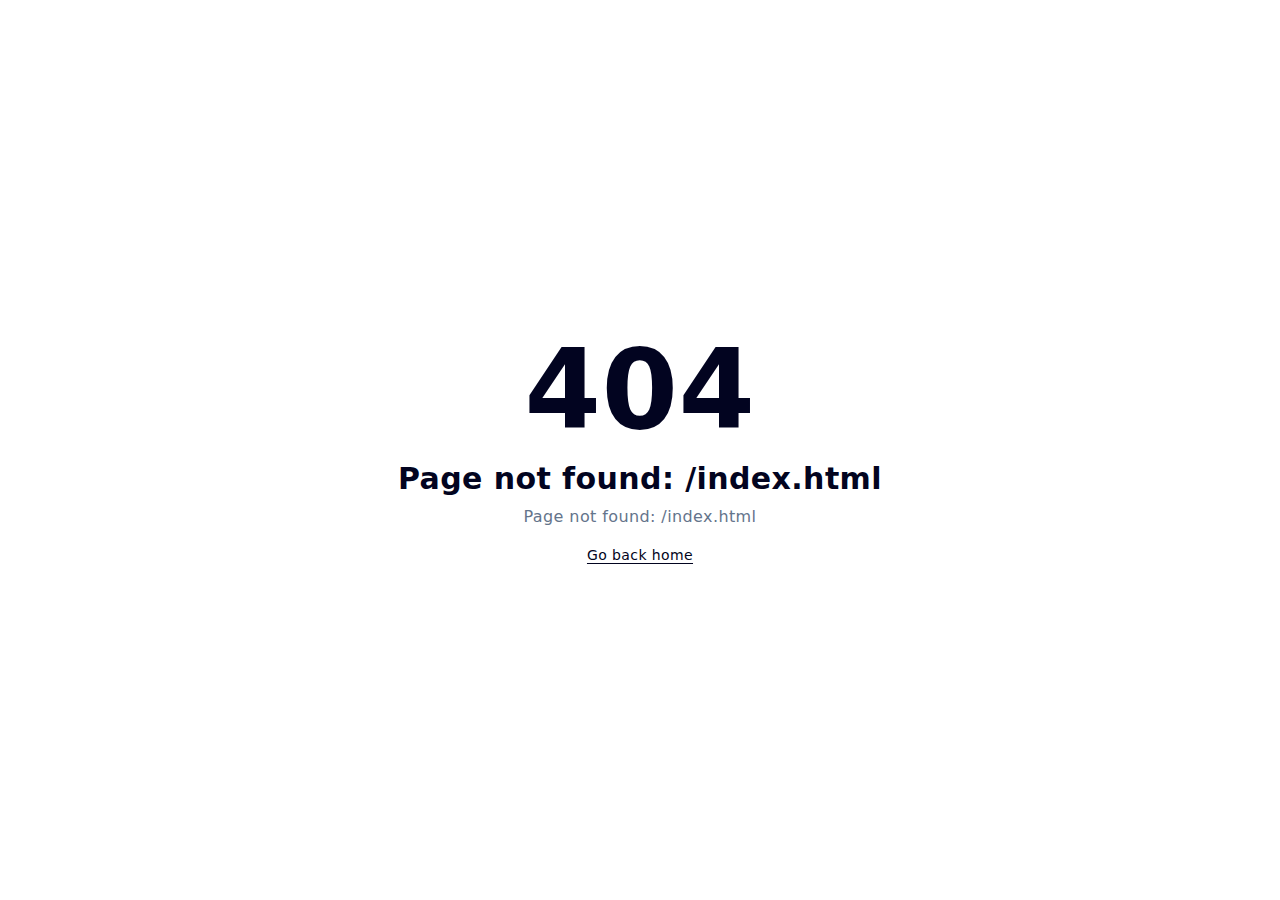
<file: index.html>
<!DOCTYPE html><html><head><meta charset="utf-8"><meta name="viewport" content="width=device-width, initial-scale=1"><script type="importmap">{"imports":{"#entry":"/_nuxt/z3i4Uo0P.js"}}</script><link rel="stylesheet" href="/_nuxt/entry.-xedivZq.css" crossorigin><link rel="modulepreload" as="script" crossorigin href="/_nuxt/z3i4Uo0P.js"><link rel="prefetch" as="style" crossorigin href="/_nuxt/error-404.uf7-JO-j.css"><link rel="prefetch" as="script" crossorigin href="/_nuxt/DbhCeTEi.js"><link rel="prefetch" as="script" crossorigin href="/_nuxt/wW9SpQOa.js"><link rel="prefetch" as="style" crossorigin href="/_nuxt/error-500.CHLIJhcO.css"><link rel="prefetch" as="script" crossorigin href="/_nuxt/BNkdrLPa.js"><meta name="description" content="Психологические консультации онлайн и офлайн в Минске. Анонимно, профессионально."><link rel="icon" type="image/png" href="/favicon.ico"><script type="module" src="/_nuxt/z3i4Uo0P.js" crossorigin></script></head><body><div id="__nuxt"></div><div id="teleports"></div><script type="application/json" data-nuxt-data="nuxt-app" data-ssr="false" id="__NUXT_DATA__">[{"prerenderedAt":1,"serverRendered":2},1761410007511,false]</script><script>window.__NUXT__={};window.__NUXT__.config={public:{},app:{baseURL:"/",buildId:"dc07ee52-9f76-4446-bac6-0e5c7600b29f",buildAssetsDir:"/_nuxt/",cdnURL:""}}</script></body></html>
</file>
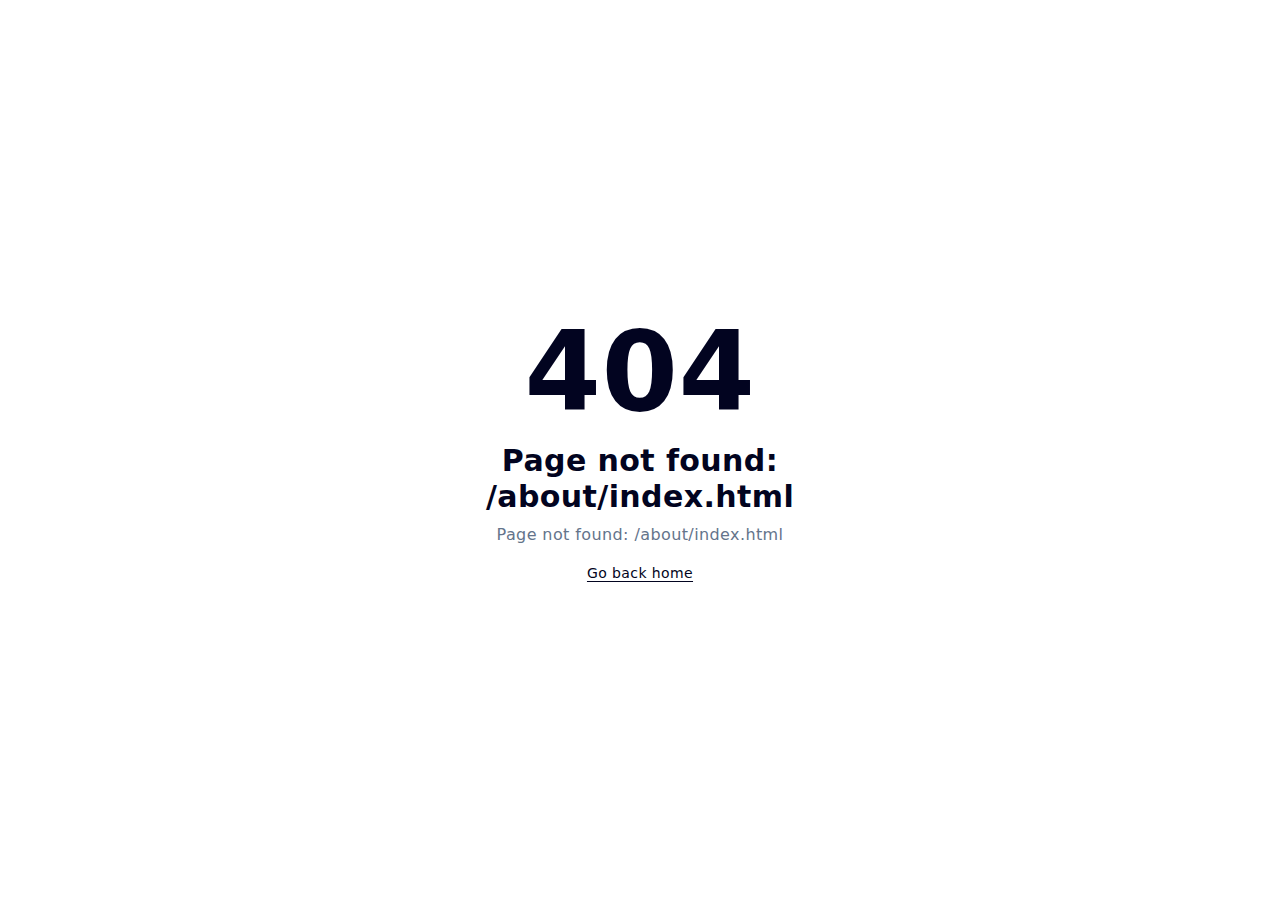
<file: about/index.html>
<!DOCTYPE html><html><head><meta charset="utf-8"><meta name="viewport" content="width=device-width, initial-scale=1"><script type="importmap">{"imports":{"#entry":"/_nuxt/z3i4Uo0P.js"}}</script><link rel="stylesheet" href="/_nuxt/entry.-xedivZq.css" crossorigin><link rel="modulepreload" as="script" crossorigin href="/_nuxt/z3i4Uo0P.js"><link rel="prefetch" as="style" crossorigin href="/_nuxt/error-404.uf7-JO-j.css"><link rel="prefetch" as="script" crossorigin href="/_nuxt/DbhCeTEi.js"><link rel="prefetch" as="script" crossorigin href="/_nuxt/wW9SpQOa.js"><link rel="prefetch" as="style" crossorigin href="/_nuxt/error-500.CHLIJhcO.css"><link rel="prefetch" as="script" crossorigin href="/_nuxt/BNkdrLPa.js"><meta name="description" content="Психологические консультации онлайн и офлайн в Минске. Анонимно, профессионально."><link rel="icon" type="image/png" href="/favicon.ico"><script type="module" src="/_nuxt/z3i4Uo0P.js" crossorigin></script></head><body><div id="__nuxt"></div><div id="teleports"></div><script type="application/json" data-nuxt-data="nuxt-app" data-ssr="false" id="__NUXT_DATA__">[{"prerenderedAt":1,"serverRendered":2},1761410007500,false]</script><script>window.__NUXT__={};window.__NUXT__.config={public:{},app:{baseURL:"/",buildId:"dc07ee52-9f76-4446-bac6-0e5c7600b29f",buildAssetsDir:"/_nuxt/",cdnURL:""}}</script></body></html>
</file>
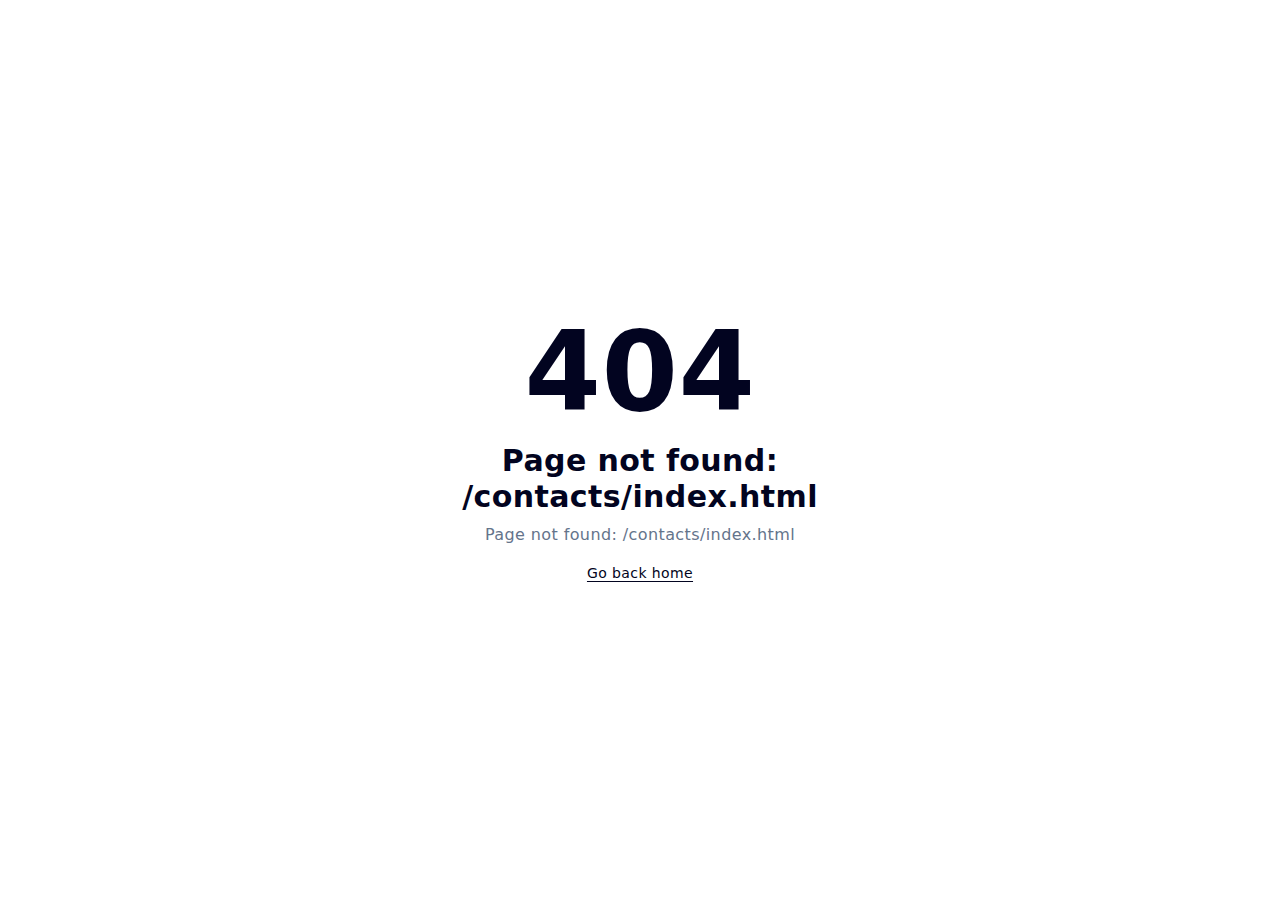
<file: contacts/index.html>
<!DOCTYPE html><html><head><meta charset="utf-8"><meta name="viewport" content="width=device-width, initial-scale=1"><script type="importmap">{"imports":{"#entry":"/_nuxt/z3i4Uo0P.js"}}</script><link rel="stylesheet" href="/_nuxt/entry.-xedivZq.css" crossorigin><link rel="modulepreload" as="script" crossorigin href="/_nuxt/z3i4Uo0P.js"><link rel="prefetch" as="style" crossorigin href="/_nuxt/error-404.uf7-JO-j.css"><link rel="prefetch" as="script" crossorigin href="/_nuxt/DbhCeTEi.js"><link rel="prefetch" as="script" crossorigin href="/_nuxt/wW9SpQOa.js"><link rel="prefetch" as="style" crossorigin href="/_nuxt/error-500.CHLIJhcO.css"><link rel="prefetch" as="script" crossorigin href="/_nuxt/BNkdrLPa.js"><meta name="description" content="Психологические консультации онлайн и офлайн в Минске. Анонимно, профессионально."><link rel="icon" type="image/png" href="/favicon.ico"><script type="module" src="/_nuxt/z3i4Uo0P.js" crossorigin></script></head><body><div id="__nuxt"></div><div id="teleports"></div><script type="application/json" data-nuxt-data="nuxt-app" data-ssr="false" id="__NUXT_DATA__">[{"prerenderedAt":1,"serverRendered":2},1761410007508,false]</script><script>window.__NUXT__={};window.__NUXT__.config={public:{},app:{baseURL:"/",buildId:"dc07ee52-9f76-4446-bac6-0e5c7600b29f",buildAssetsDir:"/_nuxt/",cdnURL:""}}</script></body></html>
</file>
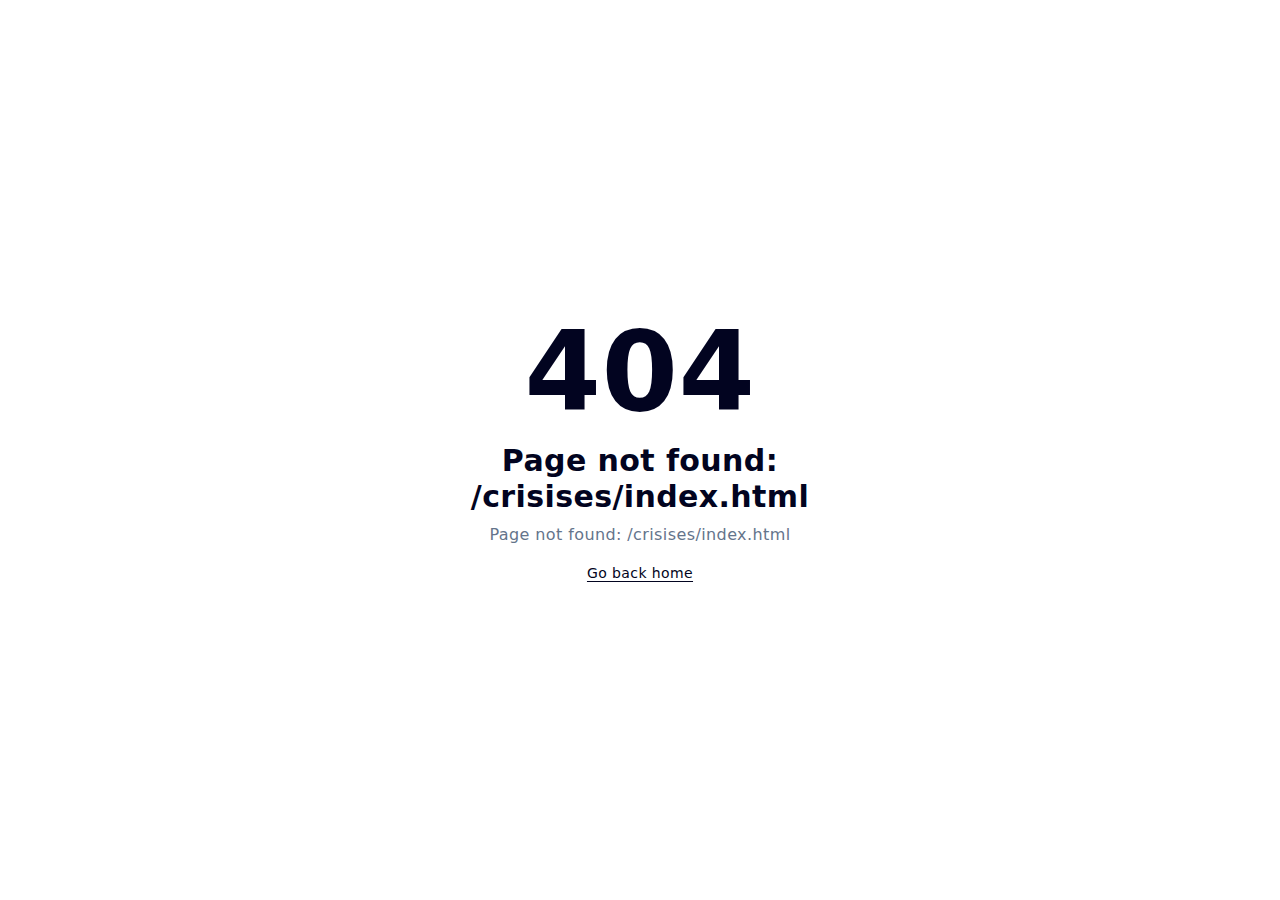
<file: crisises/index.html>
<!DOCTYPE html><html><head><meta charset="utf-8"><meta name="viewport" content="width=device-width, initial-scale=1"><script type="importmap">{"imports":{"#entry":"/_nuxt/z3i4Uo0P.js"}}</script><link rel="stylesheet" href="/_nuxt/entry.-xedivZq.css" crossorigin><link rel="modulepreload" as="script" crossorigin href="/_nuxt/z3i4Uo0P.js"><link rel="prefetch" as="style" crossorigin href="/_nuxt/error-404.uf7-JO-j.css"><link rel="prefetch" as="script" crossorigin href="/_nuxt/DbhCeTEi.js"><link rel="prefetch" as="script" crossorigin href="/_nuxt/wW9SpQOa.js"><link rel="prefetch" as="style" crossorigin href="/_nuxt/error-500.CHLIJhcO.css"><link rel="prefetch" as="script" crossorigin href="/_nuxt/BNkdrLPa.js"><meta name="description" content="Психологические консультации онлайн и офлайн в Минске. Анонимно, профессионально."><link rel="icon" type="image/png" href="/favicon.ico"><script type="module" src="/_nuxt/z3i4Uo0P.js" crossorigin></script></head><body><div id="__nuxt"></div><div id="teleports"></div><script type="application/json" data-nuxt-data="nuxt-app" data-ssr="false" id="__NUXT_DATA__">[{"prerenderedAt":1,"serverRendered":2},1761410007509,false]</script><script>window.__NUXT__={};window.__NUXT__.config={public:{},app:{baseURL:"/",buildId:"dc07ee52-9f76-4446-bac6-0e5c7600b29f",buildAssetsDir:"/_nuxt/",cdnURL:""}}</script></body></html>
</file>
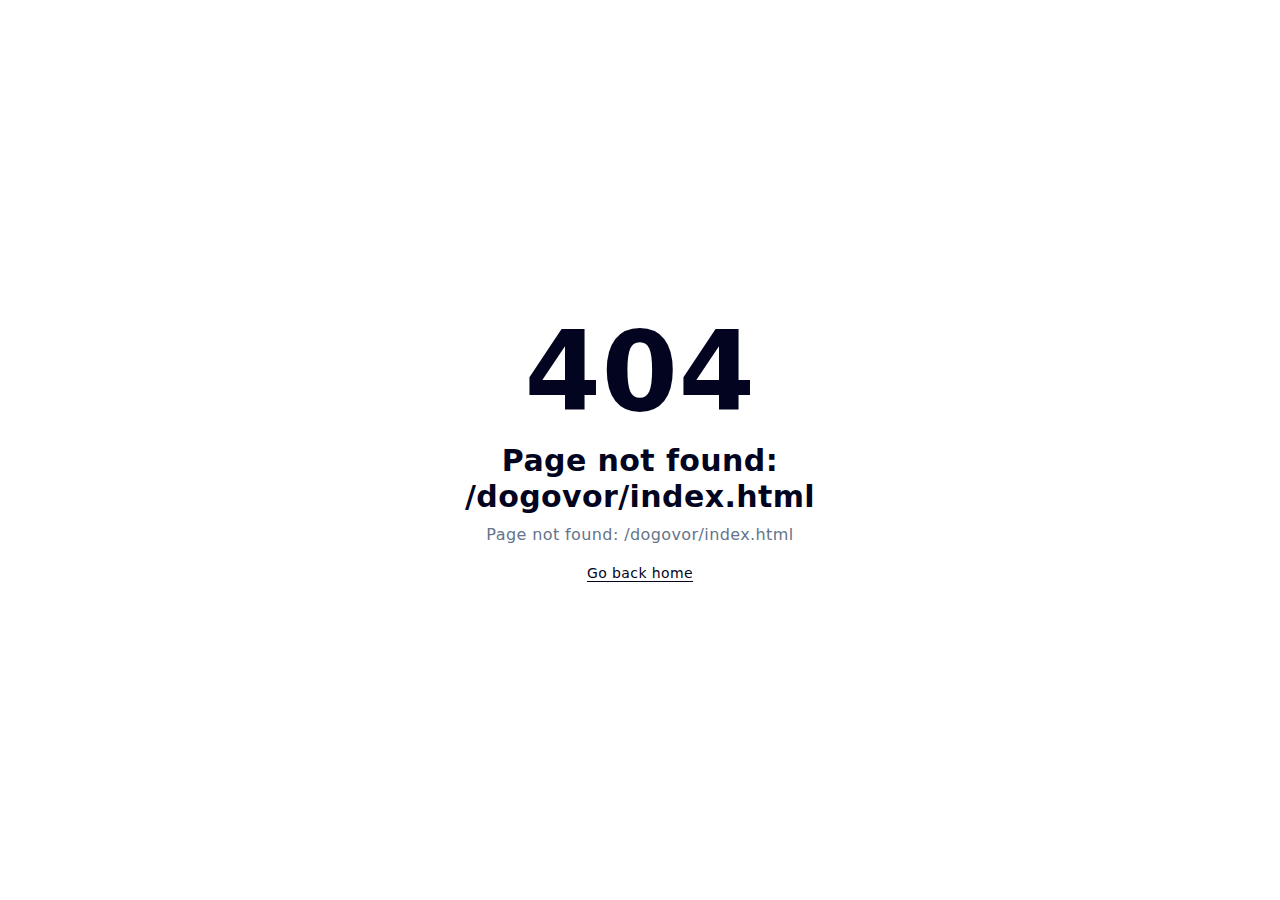
<file: dogovor/index.html>
<!DOCTYPE html><html><head><meta charset="utf-8"><meta name="viewport" content="width=device-width, initial-scale=1"><script type="importmap">{"imports":{"#entry":"/_nuxt/z3i4Uo0P.js"}}</script><link rel="stylesheet" href="/_nuxt/entry.-xedivZq.css" crossorigin><link rel="modulepreload" as="script" crossorigin href="/_nuxt/z3i4Uo0P.js"><link rel="prefetch" as="style" crossorigin href="/_nuxt/error-404.uf7-JO-j.css"><link rel="prefetch" as="script" crossorigin href="/_nuxt/DbhCeTEi.js"><link rel="prefetch" as="script" crossorigin href="/_nuxt/wW9SpQOa.js"><link rel="prefetch" as="style" crossorigin href="/_nuxt/error-500.CHLIJhcO.css"><link rel="prefetch" as="script" crossorigin href="/_nuxt/BNkdrLPa.js"><meta name="description" content="Психологические консультации онлайн и офлайн в Минске. Анонимно, профессионально."><link rel="icon" type="image/png" href="/favicon.ico"><script type="module" src="/_nuxt/z3i4Uo0P.js" crossorigin></script></head><body><div id="__nuxt"></div><div id="teleports"></div><script type="application/json" data-nuxt-data="nuxt-app" data-ssr="false" id="__NUXT_DATA__">[{"prerenderedAt":1,"serverRendered":2},1761410007506,false]</script><script>window.__NUXT__={};window.__NUXT__.config={public:{},app:{baseURL:"/",buildId:"dc07ee52-9f76-4446-bac6-0e5c7600b29f",buildAssetsDir:"/_nuxt/",cdnURL:""}}</script></body></html>
</file>
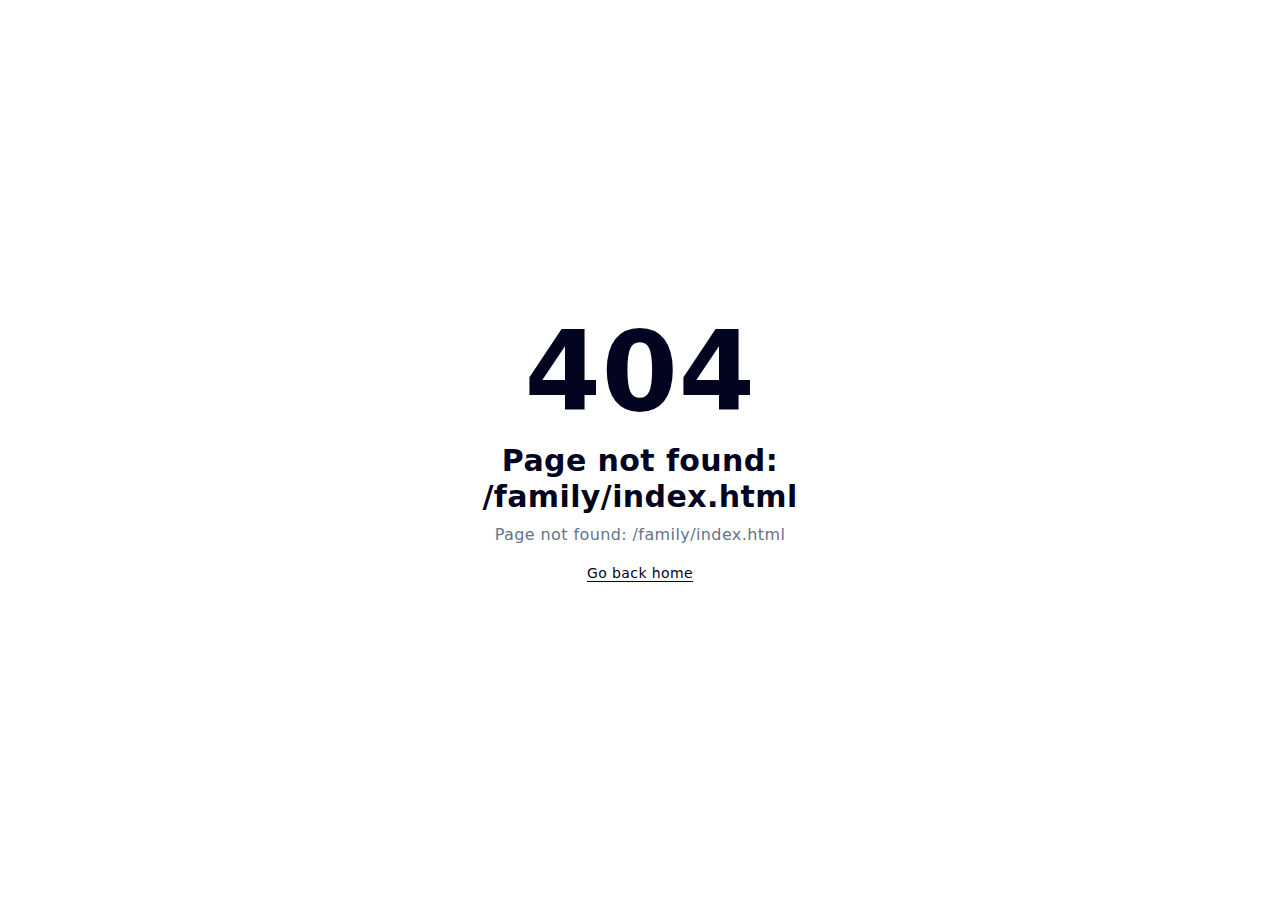
<file: family/index.html>
<!DOCTYPE html><html><head><meta charset="utf-8"><meta name="viewport" content="width=device-width, initial-scale=1"><script type="importmap">{"imports":{"#entry":"/_nuxt/z3i4Uo0P.js"}}</script><link rel="stylesheet" href="/_nuxt/entry.-xedivZq.css" crossorigin><link rel="modulepreload" as="script" crossorigin href="/_nuxt/z3i4Uo0P.js"><link rel="prefetch" as="style" crossorigin href="/_nuxt/error-404.uf7-JO-j.css"><link rel="prefetch" as="script" crossorigin href="/_nuxt/DbhCeTEi.js"><link rel="prefetch" as="script" crossorigin href="/_nuxt/wW9SpQOa.js"><link rel="prefetch" as="style" crossorigin href="/_nuxt/error-500.CHLIJhcO.css"><link rel="prefetch" as="script" crossorigin href="/_nuxt/BNkdrLPa.js"><meta name="description" content="Психологические консультации онлайн и офлайн в Минске. Анонимно, профессионально."><link rel="icon" type="image/png" href="/favicon.ico"><script type="module" src="/_nuxt/z3i4Uo0P.js" crossorigin></script></head><body><div id="__nuxt"></div><div id="teleports"></div><script type="application/json" data-nuxt-data="nuxt-app" data-ssr="false" id="__NUXT_DATA__">[{"prerenderedAt":1,"serverRendered":2},1761410007503,false]</script><script>window.__NUXT__={};window.__NUXT__.config={public:{},app:{baseURL:"/",buildId:"dc07ee52-9f76-4446-bac6-0e5c7600b29f",buildAssetsDir:"/_nuxt/",cdnURL:""}}</script></body></html>
</file>
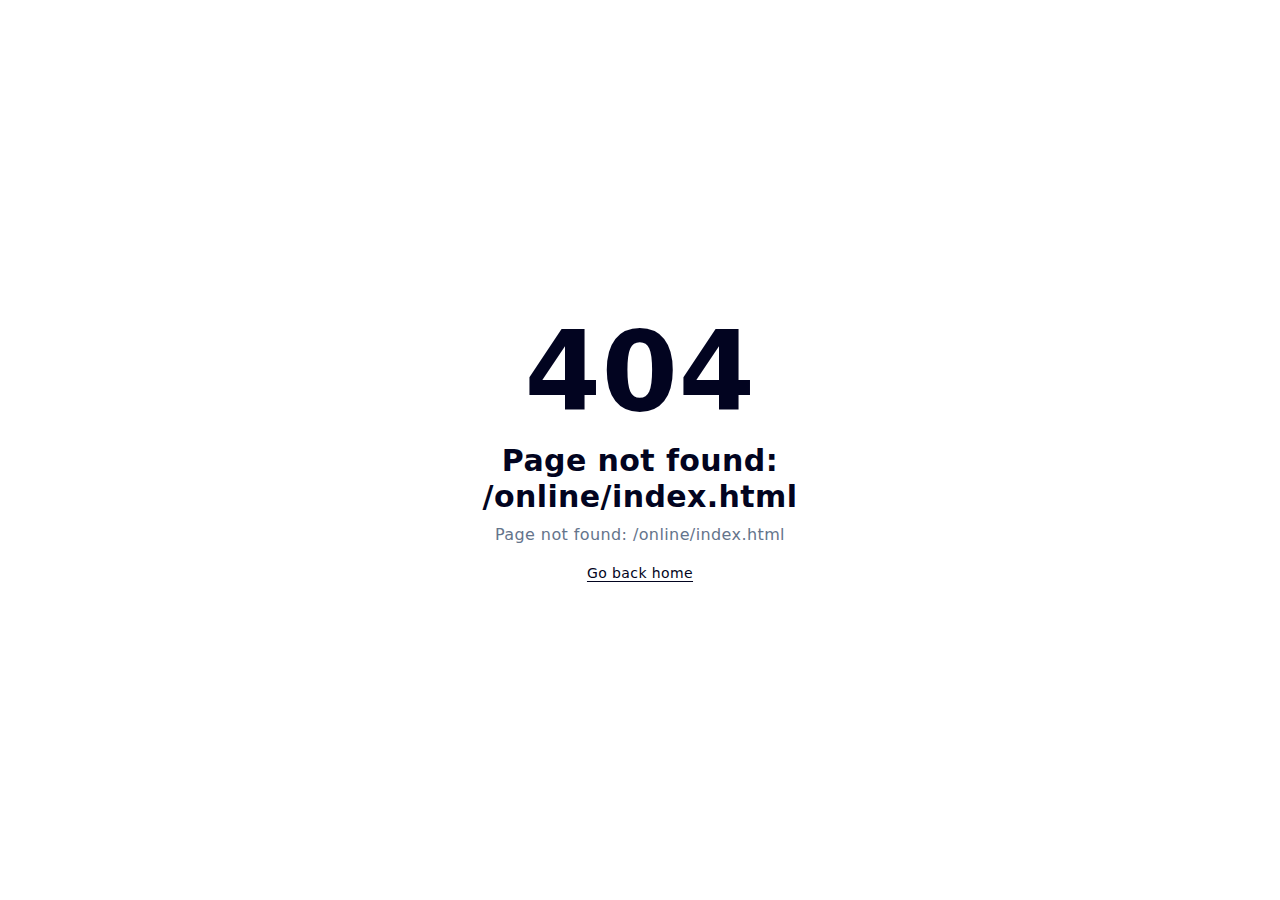
<file: online/index.html>
<!DOCTYPE html><html><head><meta charset="utf-8"><meta name="viewport" content="width=device-width, initial-scale=1"><script type="importmap">{"imports":{"#entry":"/_nuxt/z3i4Uo0P.js"}}</script><link rel="stylesheet" href="/_nuxt/entry.-xedivZq.css" crossorigin><link rel="modulepreload" as="script" crossorigin href="/_nuxt/z3i4Uo0P.js"><link rel="prefetch" as="style" crossorigin href="/_nuxt/error-404.uf7-JO-j.css"><link rel="prefetch" as="script" crossorigin href="/_nuxt/DbhCeTEi.js"><link rel="prefetch" as="script" crossorigin href="/_nuxt/wW9SpQOa.js"><link rel="prefetch" as="style" crossorigin href="/_nuxt/error-500.CHLIJhcO.css"><link rel="prefetch" as="script" crossorigin href="/_nuxt/BNkdrLPa.js"><meta name="description" content="Психологические консультации онлайн и офлайн в Минске. Анонимно, профессионально."><link rel="icon" type="image/png" href="/favicon.ico"><script type="module" src="/_nuxt/z3i4Uo0P.js" crossorigin></script></head><body><div id="__nuxt"></div><div id="teleports"></div><script type="application/json" data-nuxt-data="nuxt-app" data-ssr="false" id="__NUXT_DATA__">[{"prerenderedAt":1,"serverRendered":2},1761410007505,false]</script><script>window.__NUXT__={};window.__NUXT__.config={public:{},app:{baseURL:"/",buildId:"dc07ee52-9f76-4446-bac6-0e5c7600b29f",buildAssetsDir:"/_nuxt/",cdnURL:""}}</script></body></html>
</file>
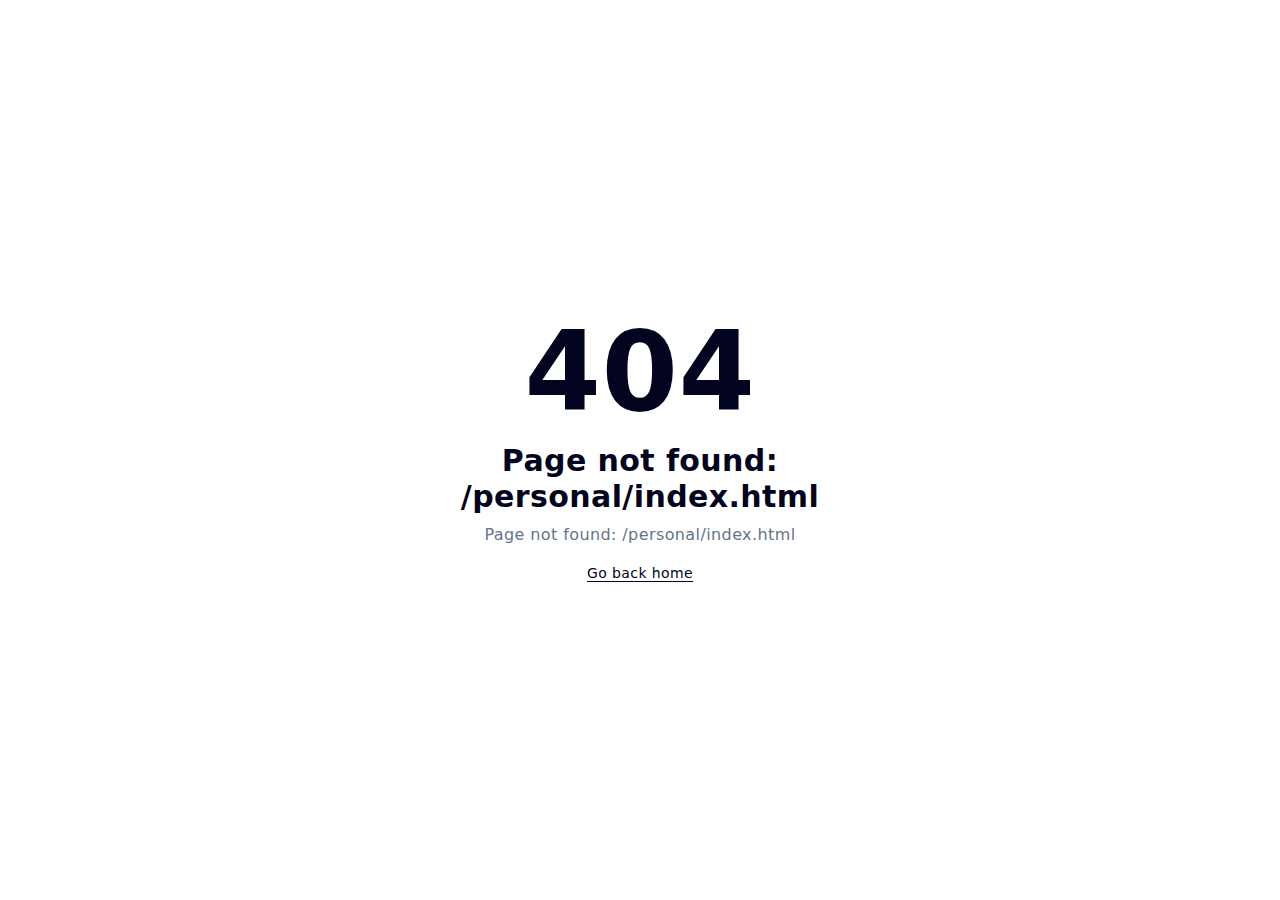
<file: personal/index.html>
<!DOCTYPE html><html><head><meta charset="utf-8"><meta name="viewport" content="width=device-width, initial-scale=1"><script type="importmap">{"imports":{"#entry":"/_nuxt/Dzm6pmmy.js"}}</script><link rel="stylesheet" href="/_nuxt/entry.DakJ63Fd.css" crossorigin><link rel="modulepreload" as="script" crossorigin href="/_nuxt/Dzm6pmmy.js"><link rel="prefetch" as="style" crossorigin href="/_nuxt/error-404.uf7-JO-j.css"><link rel="prefetch" as="script" crossorigin href="/_nuxt/CNGkVqdV.js"><link rel="prefetch" as="script" crossorigin href="/_nuxt/DMTfEysz.js"><link rel="prefetch" as="style" crossorigin href="/_nuxt/error-500.CHLIJhcO.css"><link rel="prefetch" as="script" crossorigin href="/_nuxt/DBWGg0I6.js"><meta name="description" content="Психологические консультации онлайн и офлайн в Минске. Анонимно, профессионально."><link rel="icon" type="image/png" href="/favicon.ico"><script type="module" src="/_nuxt/Dzm6pmmy.js" crossorigin></script></head><body><div id="__nuxt"></div><div id="teleports"></div><script type="application/json" data-nuxt-data="nuxt-app" data-ssr="false" id="__NUXT_DATA__">[{"prerenderedAt":1,"serverRendered":2},1761336350795,false]</script><script>window.__NUXT__={};window.__NUXT__.config={public:{},app:{baseURL:"/",buildId:"8f1dcba0-a51e-40af-9fcd-c372cceba60c",buildAssetsDir:"/_nuxt/",cdnURL:""}}</script></body></html>
</file>
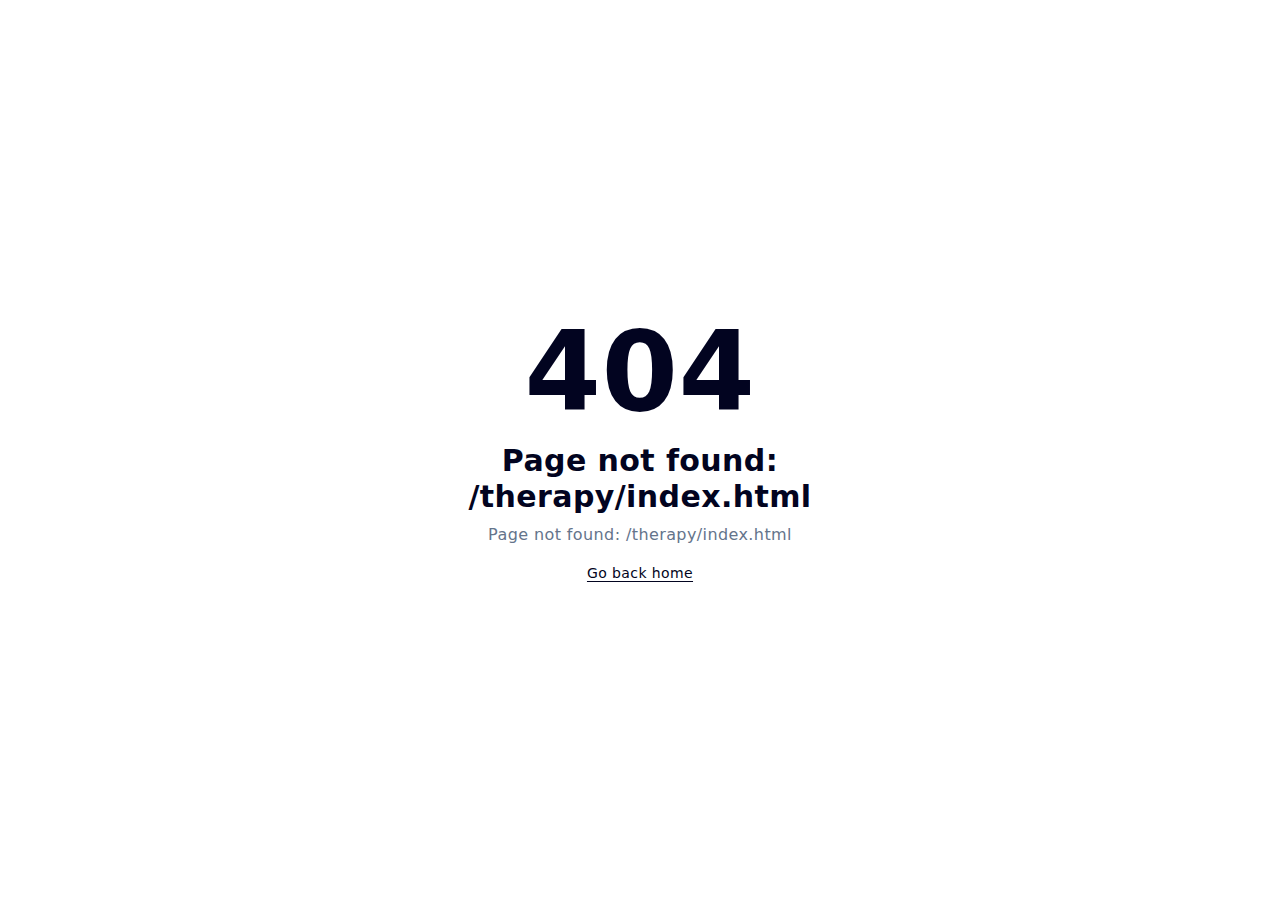
<file: therapy/index.html>
<!DOCTYPE html><html><head><meta charset="utf-8"><meta name="viewport" content="width=device-width, initial-scale=1"><script type="importmap">{"imports":{"#entry":"/_nuxt/z3i4Uo0P.js"}}</script><link rel="stylesheet" href="/_nuxt/entry.-xedivZq.css" crossorigin><link rel="modulepreload" as="script" crossorigin href="/_nuxt/z3i4Uo0P.js"><link rel="prefetch" as="style" crossorigin href="/_nuxt/error-404.uf7-JO-j.css"><link rel="prefetch" as="script" crossorigin href="/_nuxt/DbhCeTEi.js"><link rel="prefetch" as="script" crossorigin href="/_nuxt/wW9SpQOa.js"><link rel="prefetch" as="style" crossorigin href="/_nuxt/error-500.CHLIJhcO.css"><link rel="prefetch" as="script" crossorigin href="/_nuxt/BNkdrLPa.js"><meta name="description" content="Психологические консультации онлайн и офлайн в Минске. Анонимно, профессионально."><link rel="icon" type="image/png" href="/favicon.ico"><script type="module" src="/_nuxt/z3i4Uo0P.js" crossorigin></script></head><body><div id="__nuxt"></div><div id="teleports"></div><script type="application/json" data-nuxt-data="nuxt-app" data-ssr="false" id="__NUXT_DATA__">[{"prerenderedAt":1,"serverRendered":2},1761410007507,false]</script><script>window.__NUXT__={};window.__NUXT__.config={public:{},app:{baseURL:"/",buildId:"dc07ee52-9f76-4446-bac6-0e5c7600b29f",buildAssetsDir:"/_nuxt/",cdnURL:""}}</script></body></html>
</file>
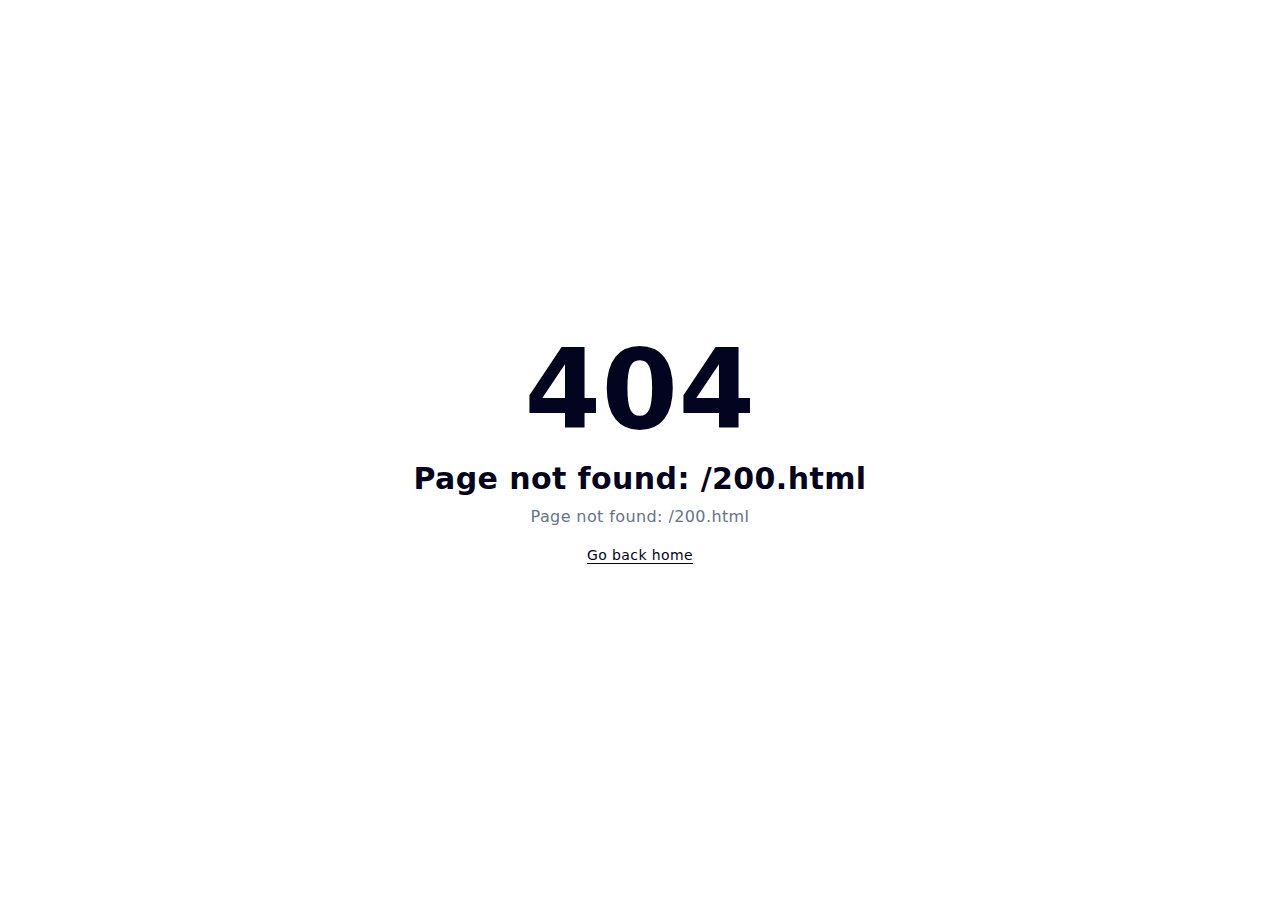
<file: 200.html>
<!DOCTYPE html><html><head><meta charset="utf-8"><meta name="viewport" content="width=device-width, initial-scale=1"><script type="importmap">{"imports":{"#entry":"/_nuxt/z3i4Uo0P.js"}}</script><link rel="stylesheet" href="/_nuxt/entry.-xedivZq.css" crossorigin><link rel="modulepreload" as="script" crossorigin href="/_nuxt/z3i4Uo0P.js"><link rel="prefetch" as="style" crossorigin href="/_nuxt/error-404.uf7-JO-j.css"><link rel="prefetch" as="script" crossorigin href="/_nuxt/DbhCeTEi.js"><link rel="prefetch" as="script" crossorigin href="/_nuxt/wW9SpQOa.js"><link rel="prefetch" as="style" crossorigin href="/_nuxt/error-500.CHLIJhcO.css"><link rel="prefetch" as="script" crossorigin href="/_nuxt/BNkdrLPa.js"><meta name="description" content="Психологические консультации онлайн и офлайн в Минске. Анонимно, профессионально."><link rel="icon" type="image/png" href="/favicon.ico"><script type="module" src="/_nuxt/z3i4Uo0P.js" crossorigin></script></head><body><div id="__nuxt"></div><div id="teleports"></div><script type="application/json" data-nuxt-data="nuxt-app" data-ssr="false" id="__NUXT_DATA__">[{"prerenderedAt":1,"serverRendered":2},1761410007510,false]</script><script>window.__NUXT__={};window.__NUXT__.config={public:{},app:{baseURL:"/",buildId:"dc07ee52-9f76-4446-bac6-0e5c7600b29f",buildAssetsDir:"/_nuxt/",cdnURL:""}}</script></body></html>
</file>
<file: _nuxt/error-404.uf7-JO-j.css>
.grid[data-v-dec70bd4]{display:grid}.mb-2[data-v-dec70bd4]{margin-bottom:.5rem}.mb-4[data-v-dec70bd4]{margin-bottom:1rem}.max-w-520px[data-v-dec70bd4]{max-width:520px}.min-h-screen[data-v-dec70bd4]{min-height:100vh}.w-full[data-v-dec70bd4]{width:100%}.flex[data-v-dec70bd4]{display:flex}.place-content-center[data-v-dec70bd4]{place-content:center}.items-center[data-v-dec70bd4]{align-items:center}.justify-center[data-v-dec70bd4]{justify-content:center}.overflow-hidden[data-v-dec70bd4]{overflow:hidden}.bg-white[data-v-dec70bd4]{--un-bg-opacity:1;background-color:rgb(255 255 255/var(--un-bg-opacity))}.px-2[data-v-dec70bd4]{padding-left:.5rem;padding-right:.5rem}.text-center[data-v-dec70bd4]{text-align:center}.text-\[80px\][data-v-dec70bd4]{font-size:80px}.text-2xl[data-v-dec70bd4]{font-size:1.5rem;line-height:2rem}.text-sm[data-v-dec70bd4]{font-size:.875rem;line-height:1.25rem}.text-\[\#020420\][data-v-dec70bd4]{--un-text-opacity:1;color:rgb(2 4 32/var(--un-text-opacity))}.text-\[\#64748B\][data-v-dec70bd4]{--un-text-opacity:1;color:rgb(100 116 139/var(--un-text-opacity))}.hover\:text-\[\#00DC82\][data-v-dec70bd4]:hover{--un-text-opacity:1;color:rgb(0 220 130/var(--un-text-opacity))}.font-medium[data-v-dec70bd4]{font-weight:500}.font-semibold[data-v-dec70bd4]{font-weight:600}.leading-none[data-v-dec70bd4]{line-height:1}.tracking-wide[data-v-dec70bd4]{letter-spacing:.025em}.font-sans[data-v-dec70bd4]{font-family:ui-sans-serif,system-ui,-apple-system,BlinkMacSystemFont,Segoe UI,Roboto,Helvetica Neue,Arial,Noto Sans,sans-serif,Apple Color Emoji,Segoe UI Emoji,Segoe UI Symbol,Noto Color Emoji}.tabular-nums[data-v-dec70bd4]{--un-numeric-spacing:tabular-nums;font-variant-numeric:var(--un-ordinal) var(--un-slashed-zero) var(--un-numeric-figure) var(--un-numeric-spacing) var(--un-numeric-fraction)}.underline[data-v-dec70bd4]{text-decoration-line:underline}.underline-offset-3[data-v-dec70bd4]{text-underline-offset:3px}.antialiased[data-v-dec70bd4]{-webkit-font-smoothing:antialiased;-moz-osx-font-smoothing:grayscale}@media(prefers-color-scheme:dark){.dark\:bg-\[\#020420\][data-v-dec70bd4]{--un-bg-opacity:1;background-color:rgb(2 4 32/var(--un-bg-opacity))}.dark\:text-white[data-v-dec70bd4]{--un-text-opacity:1;color:rgb(255 255 255/var(--un-text-opacity))}}@media(min-width:640px){.sm\:text-\[110px\][data-v-dec70bd4]{font-size:110px}.sm\:text-3xl[data-v-dec70bd4]{font-size:1.875rem;line-height:2.25rem}}
</file>
<file: _nuxt/error-500.CHLIJhcO.css>
.grid[data-v-d08fec65]{display:grid}.mb-2[data-v-d08fec65]{margin-bottom:.5rem}.mb-4[data-v-d08fec65]{margin-bottom:1rem}.max-w-520px[data-v-d08fec65]{max-width:520px}.min-h-screen[data-v-d08fec65]{min-height:100vh}.place-content-center[data-v-d08fec65]{place-content:center}.overflow-hidden[data-v-d08fec65]{overflow:hidden}.bg-white[data-v-d08fec65]{--un-bg-opacity:1;background-color:rgb(255 255 255/var(--un-bg-opacity))}.px-2[data-v-d08fec65]{padding-left:.5rem;padding-right:.5rem}.text-center[data-v-d08fec65]{text-align:center}.text-\[80px\][data-v-d08fec65]{font-size:80px}.text-2xl[data-v-d08fec65]{font-size:1.5rem;line-height:2rem}.text-\[\#020420\][data-v-d08fec65]{--un-text-opacity:1;color:rgb(2 4 32/var(--un-text-opacity))}.text-\[\#64748B\][data-v-d08fec65]{--un-text-opacity:1;color:rgb(100 116 139/var(--un-text-opacity))}.font-semibold[data-v-d08fec65]{font-weight:600}.leading-none[data-v-d08fec65]{line-height:1}.tracking-wide[data-v-d08fec65]{letter-spacing:.025em}.font-sans[data-v-d08fec65]{font-family:ui-sans-serif,system-ui,-apple-system,BlinkMacSystemFont,Segoe UI,Roboto,Helvetica Neue,Arial,Noto Sans,sans-serif,Apple Color Emoji,Segoe UI Emoji,Segoe UI Symbol,Noto Color Emoji}.tabular-nums[data-v-d08fec65]{--un-numeric-spacing:tabular-nums;font-variant-numeric:var(--un-ordinal) var(--un-slashed-zero) var(--un-numeric-figure) var(--un-numeric-spacing) var(--un-numeric-fraction)}.antialiased[data-v-d08fec65]{-webkit-font-smoothing:antialiased;-moz-osx-font-smoothing:grayscale}@media(prefers-color-scheme:dark){.dark\:bg-\[\#020420\][data-v-d08fec65]{--un-bg-opacity:1;background-color:rgb(2 4 32/var(--un-bg-opacity))}.dark\:text-white[data-v-d08fec65]{--un-text-opacity:1;color:rgb(255 255 255/var(--un-text-opacity))}}@media(min-width:640px){.sm\:text-\[110px\][data-v-d08fec65]{font-size:110px}.sm\:text-3xl[data-v-d08fec65]{font-size:1.875rem;line-height:2.25rem}}
</file>
<file: _nuxt/entry.-xedivZq.css>
/*! tailwindcss v4.1.16 | MIT License | https://tailwindcss.com */@layer properties{@supports ((-webkit-hyphens:none) and (not (margin-trim:inline))) or ((-moz-orient:inline) and (not (color:rgb(from red r g b)))){*,::backdrop,:after,:before{--tw-rotate-x:initial;--tw-rotate-y:initial;--tw-rotate-z:initial;--tw-skew-x:initial;--tw-skew-y:initial;--tw-space-y-reverse:0;--tw-border-style:solid;--tw-gradient-position:initial;--tw-gradient-from:#0000;--tw-gradient-via:#0000;--tw-gradient-to:#0000;--tw-gradient-stops:initial;--tw-gradient-via-stops:initial;--tw-gradient-from-position:0%;--tw-gradient-via-position:50%;--tw-gradient-to-position:100%;--tw-leading:initial;--tw-font-weight:initial;--tw-tracking:initial;--tw-shadow:0 0 #0000;--tw-shadow-color:initial;--tw-shadow-alpha:100%;--tw-inset-shadow:0 0 #0000;--tw-inset-shadow-color:initial;--tw-inset-shadow-alpha:100%;--tw-ring-color:initial;--tw-ring-shadow:0 0 #0000;--tw-inset-ring-color:initial;--tw-inset-ring-shadow:0 0 #0000;--tw-ring-inset:initial;--tw-ring-offset-width:0px;--tw-ring-offset-color:#fff;--tw-ring-offset-shadow:0 0 #0000;--tw-duration:initial;--tw-ease:initial;--tw-text-shadow-color:initial;--tw-text-shadow-alpha:100%}}}@layer theme{:host,:root{--font-sans:ui-sans-serif,system-ui,sans-serif,"Apple Color Emoji","Segoe UI Emoji","Segoe UI Symbol","Noto Color Emoji";--font-mono:ui-monospace,SFMono-Regular,Menlo,Monaco,Consolas,"Liberation Mono","Courier New",monospace;--color-lime-100:oklch(96.7% .067 122.328);--color-lime-200:oklch(93.8% .127 124.321);--color-emerald-500:oklch(69.6% .17 162.48);--color-sky-500:oklch(68.5% .169 237.323);--color-gray-50:oklch(98.5% .002 247.839);--color-gray-100:oklch(96.7% .003 264.542);--color-gray-200:oklch(92.8% .006 264.531);--color-gray-300:oklch(87.2% .01 258.338);--color-gray-400:oklch(70.7% .022 261.325);--color-gray-500:oklch(55.1% .027 264.364);--color-gray-700:oklch(37.3% .034 259.733);--color-gray-800:oklch(27.8% .033 256.848);--color-neutral-300:oklch(87% 0 0);--color-black:#000;--color-white:#fff;--spacing:.25rem;--container-2xl:42rem;--container-3xl:48rem;--container-4xl:56rem;--container-7xl:80rem;--text-sm:.875rem;--text-sm--line-height:1.42857;--text-base:1rem;--text-base--line-height:1.5;--text-lg:1.125rem;--text-lg--line-height:1.55556;--text-xl:1.25rem;--text-xl--line-height:1.4;--text-2xl:1.5rem;--text-2xl--line-height:1.33333;--text-3xl:1.875rem;--text-3xl--line-height:1.2;--text-4xl:2.25rem;--text-4xl--line-height:1.11111;--font-weight-medium:500;--font-weight-semibold:600;--font-weight-bold:700;--tracking-tight:-.025em;--leading-relaxed:1.625;--radius-md:.375rem;--radius-lg:.5rem;--radius-xl:.75rem;--radius-2xl:1rem;--ease-out:cubic-bezier(0,0,.2,1);--animate-pulse:pulse 2s cubic-bezier(.4,0,.6,1)infinite;--default-transition-duration:.15s;--default-transition-timing-function:cubic-bezier(.4,0,.2,1);--default-font-family:var(--font-sans);--default-mono-font-family:var(--font-mono);--color-brand-900:oklch(5% .008 128);--color-brand-800:oklch(15% .023 128);--color-brand-700:oklch(25% .039 128);--color-brand-600:oklch(35% .054 128);--color-brand-500:oklch(45% .07 128);--color-brand-400:oklch(55% .086 128);--color-brand-300:oklch(65% .101 128);--color-brand-200:oklch(75% .117 128);--color-brand-100:oklch(85% .132 128);--color-brand-50:oklch(95% .132 128)}}@layer base{*,::backdrop,:after,:before{border:0 solid;box-sizing:border-box;margin:0;padding:0}::file-selector-button{border:0 solid;box-sizing:border-box;margin:0;padding:0}:host,html{-webkit-text-size-adjust:100%;font-family:var(--default-font-family,ui-sans-serif,system-ui,sans-serif,"Apple Color Emoji","Segoe UI Emoji","Segoe UI Symbol","Noto Color Emoji");font-feature-settings:var(--default-font-feature-settings,normal);font-variation-settings:var(--default-font-variation-settings,normal);line-height:1.5;-moz-tab-size:4;-o-tab-size:4;tab-size:4;-webkit-tap-highlight-color:transparent}hr{border-top-width:1px;color:inherit;height:0}abbr:where([title]){-webkit-text-decoration:underline dotted;text-decoration:underline dotted}h1,h2,h3,h4,h5,h6{font-size:inherit;font-weight:inherit}a{color:inherit;-webkit-text-decoration:inherit;text-decoration:inherit}b,strong{font-weight:bolder}code,kbd,pre,samp{font-family:var(--default-mono-font-family,ui-monospace,SFMono-Regular,Menlo,Monaco,Consolas,"Liberation Mono","Courier New",monospace);font-feature-settings:var(--default-mono-font-feature-settings,normal);font-size:1em;font-variation-settings:var(--default-mono-font-variation-settings,normal)}small{font-size:80%}sub,sup{font-size:75%;line-height:0;position:relative;vertical-align:baseline}sub{bottom:-.25em}sup{top:-.5em}table{border-collapse:collapse;border-color:inherit;text-indent:0}:-moz-focusring{outline:auto}progress{vertical-align:baseline}summary{display:list-item}menu,ol,ul{list-style:none}audio,canvas,embed,iframe,img,object,svg,video{display:block;vertical-align:middle}img,video{height:auto;max-width:100%}button,input,optgroup,select,textarea{background-color:#0000;border-radius:0;color:inherit;font:inherit;font-feature-settings:inherit;font-variation-settings:inherit;letter-spacing:inherit;opacity:1}::file-selector-button{background-color:#0000;border-radius:0;color:inherit;font:inherit;font-feature-settings:inherit;font-variation-settings:inherit;letter-spacing:inherit;opacity:1}:where(select:is([multiple],[size])) optgroup{font-weight:bolder}:where(select:is([multiple],[size])) optgroup option{padding-inline-start:20px}::file-selector-button{margin-inline-end:4px}::-moz-placeholder{opacity:1}::placeholder{opacity:1}@supports (not (-webkit-appearance:-apple-pay-button)) or (contain-intrinsic-size:1px){::-moz-placeholder{color:currentColor}::placeholder{color:currentColor}@supports (color:color-mix(in lab,red,red)){::-moz-placeholder{color:color-mix(in oklab,currentcolor 50%,transparent)}::placeholder{color:color-mix(in oklab,currentcolor 50%,transparent)}}}textarea{resize:vertical}::-webkit-search-decoration{-webkit-appearance:none}::-webkit-date-and-time-value{min-height:1lh;text-align:inherit}::-webkit-datetime-edit{display:inline-flex}::-webkit-datetime-edit-fields-wrapper{padding:0}::-webkit-datetime-edit,::-webkit-datetime-edit-year-field{padding-block:0}::-webkit-datetime-edit-day-field,::-webkit-datetime-edit-month-field{padding-block:0}::-webkit-datetime-edit-hour-field,::-webkit-datetime-edit-minute-field{padding-block:0}::-webkit-datetime-edit-millisecond-field,::-webkit-datetime-edit-second-field{padding-block:0}::-webkit-datetime-edit-meridiem-field{padding-block:0}::-webkit-calendar-picker-indicator{line-height:1}:-moz-ui-invalid{box-shadow:none}button,input:where([type=button],[type=reset],[type=submit]){-webkit-appearance:button;-moz-appearance:button;appearance:button}::file-selector-button{-webkit-appearance:button;-moz-appearance:button;appearance:button}::-webkit-inner-spin-button,::-webkit-outer-spin-button{height:auto}[hidden]:where(:not([hidden=until-found])){display:none!important}*,:after,:before{box-sizing:border-box;margin:0;padding:0}}@layer components;@layer utilities{.pointer-events-none{pointer-events:none}.absolute{position:absolute}.fixed{position:fixed}.relative{position:relative}.-inset-2{inset:calc(var(--spacing)*-2)}.inset-0{inset:calc(var(--spacing)*0)}.top-0{top:calc(var(--spacing)*0)}.top-10{top:calc(var(--spacing)*10)}.top-full{top:100%}.right-0{right:calc(var(--spacing)*0)}.bottom-0{bottom:calc(var(--spacing)*0)}.left-0{left:calc(var(--spacing)*0)}.z-40{z-index:40}.z-50{z-index:50}.container{width:100%}@media(min-width:40rem){.container{max-width:40rem}}@media(min-width:48rem){.container{max-width:48rem}}@media(min-width:64rem){.container{max-width:64rem}}@media(min-width:80rem){.container{max-width:80rem}}@media(min-width:96rem){.container{max-width:96rem}}.m-4{margin:calc(var(--spacing)*4)}.mx-auto{margin-inline:auto}.my-8{margin-block:calc(var(--spacing)*8)}.my-10{margin-block:calc(var(--spacing)*10)}.my-32{margin-block:calc(var(--spacing)*32)}.ms-1{margin-inline-start:calc(var(--spacing)*1)}.ms-6{margin-inline-start:calc(var(--spacing)*6)}.mt-2{margin-top:calc(var(--spacing)*2)}.mt-3{margin-top:calc(var(--spacing)*3)}.mt-4{margin-top:calc(var(--spacing)*4)}.mt-6{margin-top:calc(var(--spacing)*6)}.mt-8{margin-top:calc(var(--spacing)*8)}.mt-12{margin-top:calc(var(--spacing)*12)}.mt-16{margin-top:calc(var(--spacing)*16)}.mt-32{margin-top:calc(var(--spacing)*32)}.mr-3{margin-right:calc(var(--spacing)*3)}.mb-2{margin-bottom:calc(var(--spacing)*2)}.mb-4{margin-bottom:calc(var(--spacing)*4)}.mb-5{margin-bottom:calc(var(--spacing)*5)}.mb-6{margin-bottom:calc(var(--spacing)*6)}.mb-10{margin-bottom:calc(var(--spacing)*10)}.mb-12{margin-bottom:calc(var(--spacing)*12)}.mb-16{margin-bottom:calc(var(--spacing)*16)}.ml-5{margin-left:calc(var(--spacing)*5)}.block{display:block}.flex{display:flex}.grid{display:grid}.hidden{display:none}.inline-flex{display:inline-flex}.h-4{height:calc(var(--spacing)*4)}.h-8{height:calc(var(--spacing)*8)}.h-64{height:calc(var(--spacing)*64)}.h-\[3px\]{height:3px}.h-full{height:100%}.min-h-\[480px\]{min-height:480px}.min-h-screen{min-height:100vh}.w-4{width:calc(var(--spacing)*4)}.w-7{width:calc(var(--spacing)*7)}.w-8{width:calc(var(--spacing)*8)}.w-64{width:calc(var(--spacing)*64)}.w-full{width:100%}.max-w-2xl{max-width:var(--container-2xl)}.max-w-3xl{max-width:var(--container-3xl)}.max-w-4xl{max-width:var(--container-4xl)}.max-w-7xl{max-width:var(--container-7xl)}.max-w-none{max-width:none}.min-w-72{min-width:calc(var(--spacing)*72)}.flex-1{flex:1}.transform{transform:var(--tw-rotate-x,)var(--tw-rotate-y,)var(--tw-rotate-z,)var(--tw-skew-x,)var(--tw-skew-y,)}.animate-pulse{animation:var(--animate-pulse)}.cursor-pointer{cursor:pointer}.list-inside{list-style-position:inside}.list-disc{list-style-type:disc}.list-none{list-style-type:none}.grid-cols-1{grid-template-columns:repeat(1,minmax(0,1fr))}.flex-col{flex-direction:column}.flex-wrap{flex-wrap:wrap}.items-center{align-items:center}.items-start{align-items:flex-start}.items-stretch{align-items:stretch}.justify-between{justify-content:space-between}.justify-center{justify-content:center}.gap-1{gap:calc(var(--spacing)*1)}.gap-3{gap:calc(var(--spacing)*3)}.gap-4{gap:calc(var(--spacing)*4)}.gap-6{gap:calc(var(--spacing)*6)}.gap-8{gap:calc(var(--spacing)*8)}.gap-10{gap:calc(var(--spacing)*10)}.gap-12{gap:calc(var(--spacing)*12)}:where(.space-y-1>:not(:last-child)){--tw-space-y-reverse:0;margin-block-end:calc(var(--spacing)*1*(1 - var(--tw-space-y-reverse)));margin-block-start:calc(var(--spacing)*1*var(--tw-space-y-reverse))}:where(.space-y-2>:not(:last-child)){--tw-space-y-reverse:0;margin-block-end:calc(var(--spacing)*2*(1 - var(--tw-space-y-reverse)));margin-block-start:calc(var(--spacing)*2*var(--tw-space-y-reverse))}:where(.space-y-3>:not(:last-child)){--tw-space-y-reverse:0;margin-block-end:calc(var(--spacing)*3*(1 - var(--tw-space-y-reverse)));margin-block-start:calc(var(--spacing)*3*var(--tw-space-y-reverse))}:where(.space-y-6>:not(:last-child)){--tw-space-y-reverse:0;margin-block-end:calc(var(--spacing)*6*(1 - var(--tw-space-y-reverse)));margin-block-start:calc(var(--spacing)*6*var(--tw-space-y-reverse))}:where(.space-y-8>:not(:last-child)){--tw-space-y-reverse:0;margin-block-end:calc(var(--spacing)*8*(1 - var(--tw-space-y-reverse)));margin-block-start:calc(var(--spacing)*8*var(--tw-space-y-reverse))}.self-end{align-self:flex-end}.overflow-hidden{overflow:hidden}.rounded-2xl{border-radius:var(--radius-2xl)}.rounded-full{border-radius:3.40282e+38px}.rounded-lg{border-radius:var(--radius-lg)}.rounded-md{border-radius:var(--radius-md)}.rounded-xl{border-radius:var(--radius-xl)}.border{border-style:var(--tw-border-style);border-width:1px}.border-b{border-bottom-style:var(--tw-border-style);border-bottom-width:1px}.border-brand-400\/50{border-color:#637b4380}@supports (color:color-mix(in lab,red,red)){.border-brand-400\/50{border-color:color-mix(in oklab,var(--color-brand-400)50%,transparent)}}.border-gray-100{border-color:var(--color-gray-100)}.border-gray-200{border-color:var(--color-gray-200)}.border-gray-300{border-color:var(--color-gray-300)}.border-gray-400{border-color:var(--color-gray-400)}.border-t-gray-200{border-top-color:var(--color-gray-200)}.border-b-brand-600{border-bottom-color:var(--color-brand-600)}.bg-black\/40{background-color:#0006}@supports (color:color-mix(in lab,red,red)){.bg-black\/40{background-color:color-mix(in oklab,var(--color-black)40%,transparent)}}.bg-brand-500{background-color:var(--color-brand-500)}.bg-brand-600{background-color:var(--color-brand-600)}.bg-gray-50{background-color:var(--color-gray-50)}.bg-lime-100{background-color:var(--color-lime-100)}.bg-white{background-color:var(--color-white)}.bg-gradient-to-r{--tw-gradient-position:to right in oklab;background-image:linear-gradient(var(--tw-gradient-stops))}.bg-\[url\(\'\/bg-tree\.jpg\'\)\]{background-image:url(../bg-tree.jpg)}.from-brand-400{--tw-gradient-from:var(--color-brand-400);--tw-gradient-stops:var(--tw-gradient-via-stops,var(--tw-gradient-position),var(--tw-gradient-from)var(--tw-gradient-from-position),var(--tw-gradient-to)var(--tw-gradient-to-position))}.via-brand-600{--tw-gradient-via:var(--color-brand-600);--tw-gradient-via-stops:var(--tw-gradient-position),var(--tw-gradient-from)var(--tw-gradient-from-position),var(--tw-gradient-via)var(--tw-gradient-via-position),var(--tw-gradient-to)var(--tw-gradient-to-position);--tw-gradient-stops:var(--tw-gradient-via-stops)}.to-brand-500{--tw-gradient-to:var(--color-brand-500);--tw-gradient-stops:var(--tw-gradient-via-stops,var(--tw-gradient-position),var(--tw-gradient-from)var(--tw-gradient-from-position),var(--tw-gradient-to)var(--tw-gradient-to-position))}.bg-cover{background-size:cover}.bg-center{background-position:50%}.object-cover{-o-object-fit:cover;object-fit:cover}.p-4{padding:calc(var(--spacing)*4)}.p-5{padding:calc(var(--spacing)*5)}.p-6{padding:calc(var(--spacing)*6)}.p-8{padding:calc(var(--spacing)*8)}.px-0{padding-inline:calc(var(--spacing)*0)}.px-3{padding-inline:calc(var(--spacing)*3)}.px-4{padding-inline:calc(var(--spacing)*4)}.px-5{padding-inline:calc(var(--spacing)*5)}.px-6{padding-inline:calc(var(--spacing)*6)}.px-8{padding-inline:calc(var(--spacing)*8)}.px-12{padding-inline:calc(var(--spacing)*12)}.py-2{padding-block:calc(var(--spacing)*2)}.py-3{padding-block:calc(var(--spacing)*3)}.py-4{padding-block:calc(var(--spacing)*4)}.py-6{padding-block:calc(var(--spacing)*6)}.py-12{padding-block:calc(var(--spacing)*12)}.py-16{padding-block:calc(var(--spacing)*16)}.py-20{padding-block:calc(var(--spacing)*20)}.ps-1{padding-inline-start:calc(var(--spacing)*1)}.ps-6{padding-inline-start:calc(var(--spacing)*6)}.pe-2{padding-inline-end:calc(var(--spacing)*2)}.pb-4{padding-bottom:calc(var(--spacing)*4)}.text-center{text-align:center}.text-left{text-align:left}.text-right{text-align:right}.text-2xl{font-size:var(--text-2xl);line-height:var(--tw-leading,var(--text-2xl--line-height))}.text-3xl{font-size:var(--text-3xl);line-height:var(--tw-leading,var(--text-3xl--line-height))}.text-4xl{font-size:var(--text-4xl);line-height:var(--tw-leading,var(--text-4xl--line-height))}.text-base{font-size:var(--text-base);line-height:var(--tw-leading,var(--text-base--line-height))}.text-lg{font-size:var(--text-lg);line-height:var(--tw-leading,var(--text-lg--line-height))}.text-sm{font-size:var(--text-sm);line-height:var(--tw-leading,var(--text-sm--line-height))}.text-xl{font-size:var(--text-xl);line-height:var(--tw-leading,var(--text-xl--line-height))}.leading-relaxed{--tw-leading:var(--leading-relaxed);line-height:var(--leading-relaxed)}.font-bold{--tw-font-weight:var(--font-weight-bold);font-weight:var(--font-weight-bold)}.font-medium{--tw-font-weight:var(--font-weight-medium);font-weight:var(--font-weight-medium)}.font-semibold{--tw-font-weight:var(--font-weight-semibold);font-weight:var(--font-weight-semibold)}.tracking-tight{--tw-tracking:var(--tracking-tight);letter-spacing:var(--tracking-tight)}.whitespace-nowrap{white-space:nowrap}.text-brand-500{color:var(--color-brand-500)}.text-brand-600{color:var(--color-brand-600)}.text-brand-700{color:var(--color-brand-700)}.text-brand-800{color:var(--color-brand-800)}.text-emerald-500{color:var(--color-emerald-500)}.text-gray-200{color:var(--color-gray-200)}.text-gray-500{color:var(--color-gray-500)}.text-gray-700{color:var(--color-gray-700)}.text-gray-800{color:var(--color-gray-800)}.text-sky-500{color:var(--color-sky-500)}.text-white{color:var(--color-white)}.uppercase{text-transform:uppercase}.font-stretch-90\%{font-stretch:90%}.font-stretch-normal{font-stretch:100%}.underline{text-decoration-line:underline}.opacity-0{opacity:0}.shadow{--tw-shadow:0 1px 3px 0 var(--tw-shadow-color,#0000001a),0 1px 2px -1px var(--tw-shadow-color,#0000001a)}.shadow,.shadow-lg{box-shadow:var(--tw-inset-shadow),var(--tw-inset-ring-shadow),var(--tw-ring-offset-shadow),var(--tw-ring-shadow),var(--tw-shadow)}.shadow-lg{--tw-shadow:0 10px 15px -3px var(--tw-shadow-color,#0000001a),0 4px 6px -4px var(--tw-shadow-color,#0000001a)}.shadow-md{--tw-shadow:0 4px 6px -1px var(--tw-shadow-color,#0000001a),0 2px 4px -2px var(--tw-shadow-color,#0000001a)}.shadow-md,.shadow-sm{box-shadow:var(--tw-inset-shadow),var(--tw-inset-ring-shadow),var(--tw-ring-offset-shadow),var(--tw-ring-shadow),var(--tw-shadow)}.shadow-sm{--tw-shadow:0 1px 3px 0 var(--tw-shadow-color,#0000001a),0 1px 2px -1px var(--tw-shadow-color,#0000001a)}.shadow-xl{--tw-shadow:0 20px 25px -5px var(--tw-shadow-color,#0000001a),0 8px 10px -6px var(--tw-shadow-color,#0000001a);box-shadow:var(--tw-inset-shadow),var(--tw-inset-ring-shadow),var(--tw-ring-offset-shadow),var(--tw-ring-shadow),var(--tw-shadow)}.shadow-gray-400\/50{--tw-shadow-color:#99a1af80}@supports (color:color-mix(in lab,red,red)){.shadow-gray-400\/50{--tw-shadow-color:color-mix(in oklab,color-mix(in oklab,var(--color-gray-400)50%,transparent)var(--tw-shadow-alpha),transparent)}}.transition{transition-duration:var(--tw-duration,var(--default-transition-duration));transition-property:color,background-color,border-color,outline-color,text-decoration-color,fill,stroke,--tw-gradient-from,--tw-gradient-via,--tw-gradient-to,opacity,box-shadow,transform,translate,scale,rotate,filter,backdrop-filter,display,content-visibility,overlay,pointer-events;transition-timing-function:var(--tw-ease,var(--default-transition-timing-function))}.transition-transform{transition-duration:var(--tw-duration,var(--default-transition-duration));transition-property:transform,translate,scale,rotate;transition-timing-function:var(--tw-ease,var(--default-transition-timing-function))}.duration-200{--tw-duration:.2s;transition-duration:.2s}.duration-300{--tw-duration:.3s;transition-duration:.3s}.duration-400{--tw-duration:.4s;transition-duration:.4s}.ease-out{--tw-ease:var(--ease-out);transition-timing-function:var(--ease-out)}.text-shadow-xs{text-shadow:0 1px 1px var(--tw-text-shadow-color,#0003)}.group-peer-checked\:top-1\/2:is(:where(.group):is(:where(.peer):checked~*) *){top:50%}.group-peer-checked\:top-2:is(:where(.group):is(:where(.peer):checked~*) *){top:calc(var(--spacing)*2)}.group-peer-checked\:bottom-1\/2:is(:where(.group):is(:where(.peer):checked~*) *){bottom:50%}.group-peer-checked\:-rotate-45:is(:where(.group):is(:where(.peer):checked~*) *){rotate:-45deg}.group-peer-checked\:rotate-45:is(:where(.group):is(:where(.peer):checked~*) *){rotate:45deg}@media(hover:hover){.group-hover\:block:is(:where(.group):hover *){display:block}}.peer-checked\:pointer-events-auto:is(:where(.peer):checked~*){pointer-events:auto}.peer-checked\:opacity-100:is(:where(.peer):checked~*){opacity:1}@media(hover:hover){.hover\:bg-lime-200:hover{background-color:var(--color-lime-200)}.hover\:text-gray-300:hover{color:var(--color-gray-300)}.hover\:text-gray-700:hover{color:var(--color-gray-700)}.hover\:underline:hover{text-decoration-line:underline}.hover\:shadow-2xl:hover{--tw-shadow:0 25px 50px -12px var(--tw-shadow-color,#00000040);box-shadow:var(--tw-inset-shadow),var(--tw-inset-ring-shadow),var(--tw-ring-offset-shadow),var(--tw-ring-shadow),var(--tw-shadow)}}.focus\:ring-1:focus{--tw-ring-shadow:var(--tw-ring-inset,)0 0 0 calc(1px + var(--tw-ring-offset-width))var(--tw-ring-color,currentcolor);box-shadow:var(--tw-inset-shadow),var(--tw-inset-ring-shadow),var(--tw-ring-offset-shadow),var(--tw-ring-shadow),var(--tw-shadow)}.focus\:ring-brand-50:focus{--tw-ring-color:var(--color-brand-50)}.focus\:outline-none:focus{--tw-outline-style:none;outline-style:none}@media(min-width:48rem){.md\:block{display:block}.md\:list-disc{list-style-type:disc}.md\:grid-cols-2{grid-template-columns:repeat(2,minmax(0,1fr))}.md\:grid-cols-3{grid-template-columns:repeat(3,minmax(0,1fr))}.md\:text-center{text-align:center}.md\:text-right{text-align:right}}@media(min-width:64rem){.lg\:flex{display:flex}.lg\:hidden{display:none}.lg\:h-96{height:calc(var(--spacing)*96)}.lg\:w-96{width:calc(var(--spacing)*96)}.lg\:grid-cols-2{grid-template-columns:repeat(2,minmax(0,1fr))}.lg\:flex-row{flex-direction:row}.lg\:items-center{align-items:center}}.dark\:block:where(.dark,.dark *){display:block}.dark\:hidden:where(.dark,.dark *){display:none}.dark\:bg-gradient-to-r:where(.dark,.dark *){--tw-gradient-position:to right in oklab;background-image:linear-gradient(var(--tw-gradient-stops))}.dark\:from-brand-500:where(.dark,.dark *){--tw-gradient-from:var(--color-brand-500);--tw-gradient-stops:var(--tw-gradient-via-stops,var(--tw-gradient-position),var(--tw-gradient-from)var(--tw-gradient-from-position),var(--tw-gradient-to)var(--tw-gradient-to-position))}.dark\:to-brand-600:where(.dark,.dark *){--tw-gradient-to:var(--color-brand-600);--tw-gradient-stops:var(--tw-gradient-via-stops,var(--tw-gradient-position),var(--tw-gradient-from)var(--tw-gradient-from-position),var(--tw-gradient-to)var(--tw-gradient-to-position))}.dark\:text-brand-600:where(.dark,.dark *){color:var(--color-brand-600)}.dark\:text-gray-200:where(.dark,.dark *){color:var(--color-gray-200)}.dark\:text-gray-300:where(.dark,.dark *){color:var(--color-gray-300)}.dark\:text-neutral-300:where(.dark,.dark *){color:var(--color-neutral-300)}.dark\:text-white:where(.dark,.dark *){color:var(--color-white)}}.bg-body,body{background-color:#fdfffc}html.dark .bg-body,html.dark body{background-image:linear-gradient(var(--color-brand-600),var(--color-brand-500))}hr{border-color:var(--color-brand-400);height:calc(var(--spacing)*.5)}.container{margin-inline:auto;max-width:var(--container-7xl);padding-inline:calc(var(--spacing)*4)}.main-page{display:flex;flex-direction:column;min-height:100vh;width:100%}.bg-tree{background-image:url(../bg-tree.jpg);background-position:50%;background-size:cover}.btn{align-items:center;border-radius:var(--radius-lg);gap:calc(var(--spacing)*2);justify-content:center;min-height:calc(var(--spacing)*12);padding-inline:calc(var(--spacing)*4);--tw-font-weight:var(--font-weight-semibold);font-weight:var(--font-weight-semibold);transition-duration:var(--tw-duration,var(--default-transition-duration));transition-property:color,background-color,border-color,outline-color,text-decoration-color,fill,stroke,--tw-gradient-from,--tw-gradient-via,--tw-gradient-to;transition-timing-function:var(--tw-ease,var(--default-transition-timing-function));--tw-duration:.2s;display:inline-flex;transition-duration:.2s}.btn-outline{background-color:#0000;border-color:var(--color-brand-400);border-style:var(--tw-border-style);border-width:2px;color:var(--color-brand-500)}@media(hover:hover){.btn-outline:hover{background-color:var(--color-brand-400);color:var(--color-white)}}.btn-outline:where(.dark,.dark *){color:var(--color-white)}.btn-green{border-radius:var(--radius-lg);--tw-gradient-position:to bottom in oklab;background-image:linear-gradient(var(--tw-gradient-stops));--tw-gradient-from:var(--color-brand-400);--tw-gradient-to:var(--color-brand-600);--tw-gradient-stops:var(--tw-gradient-via-stops,var(--tw-gradient-position),var(--tw-gradient-from)var(--tw-gradient-from-position),var(--tw-gradient-to)var(--tw-gradient-to-position));font-size:var(--text-xl);line-height:var(--tw-leading,var(--text-xl--line-height));padding-block:calc(var(--spacing)*3);padding-inline:calc(var(--spacing)*6);--tw-font-weight:var(--font-weight-semibold);color:var(--color-white);font-weight:var(--font-weight-semibold);--tw-shadow:0 1px 3px 0 var(--tw-shadow-color,#0000001a),0 1px 2px -1px var(--tw-shadow-color,#0000001a);box-shadow:var(--tw-inset-shadow),var(--tw-inset-ring-shadow),var(--tw-ring-offset-shadow),var(--tw-ring-shadow),var(--tw-shadow);transition-duration:var(--tw-duration,var(--default-transition-duration));transition-property:color,background-color,border-color,outline-color,text-decoration-color,fill,stroke,--tw-gradient-from,--tw-gradient-via,--tw-gradient-to,opacity,box-shadow,transform,translate,scale,rotate,filter,backdrop-filter,display,content-visibility,overlay,pointer-events;transition-timing-function:var(--tw-ease,var(--default-transition-timing-function))}@media(hover:hover){.btn-green:hover{--tw-gradient-position:to bottom in oklab;background-image:linear-gradient(var(--tw-gradient-stops));--tw-gradient-from:var(--color-brand-300);--tw-gradient-stops:var(--tw-gradient-via-stops,var(--tw-gradient-position),var(--tw-gradient-from)var(--tw-gradient-from-position),var(--tw-gradient-to)var(--tw-gradient-to-position));--tw-gradient-to:var(--color-brand-400)}}.btn-green:where(.dark,.dark *){border-color:var(--color-brand-400);border-style:var(--tw-border-style);border-width:1px}.btn-call{border-radius:var(--radius-lg);min-height:calc(var(--spacing)*12);--tw-border-style:dashed;background-color:#0000;border-color:var(--color-brand-200);border-style:dashed;border-width:2px;color:var(--color-brand-500)}@media(hover:hover){.btn-call:hover{--tw-border-style:solid;border-color:#4a5d311a;border-style:solid}@supports (color:color-mix(in lab,red,red)){.btn-call:hover{border-color:color-mix(in oklab,var(--color-brand-500)10%,transparent)}}.btn-call:hover{background-color:#4a5d31b3}@supports (color:color-mix(in lab,red,red)){.btn-call:hover{background-color:color-mix(in oklab,var(--color-brand-500)70%,transparent)}}.btn-call:hover{color:var(--color-white)}}.btn-call:where(.dark,.dark *){color:var(--color-white)}@media(hover:hover){.btn-call:hover:where(.dark,.dark *){background-color:var(--color-gray-200);color:var(--color-brand-600)}}.btn-messenger{background-color:#0000;color:var(--color-black);min-height:calc(var(--spacing)*12)}@media(hover:hover){.btn-messenger:hover{background-color:var(--color-gray-200)}}.btn-messenger:where(.dark,.dark *){color:var(--color-white)}@media(hover:hover){.btn-messenger:hover:where(.dark,.dark *){color:var(--color-brand-600)}}.menu-item{border-radius:var(--radius-lg);font-size:var(--text-xl);line-height:var(--tw-leading,var(--text-xl--line-height));min-height:calc(var(--spacing)*11);padding-inline:calc(var(--spacing)*6);--tw-font-weight:var(--font-weight-medium);color:var(--color-white);font-weight:var(--font-weight-medium);transition-duration:var(--tw-duration,var(--default-transition-duration));transition-property:color,background-color,border-color,outline-color,text-decoration-color,fill,stroke,--tw-gradient-from,--tw-gradient-via,--tw-gradient-to,opacity,box-shadow,transform,translate,scale,rotate,filter,backdrop-filter,display,content-visibility,overlay,pointer-events;transition-timing-function:var(--tw-ease,var(--default-transition-timing-function));--tw-duration:.2s;align-items:center;display:flex;transition-duration:.2s}@media(hover:hover){.menu-item:hover{background-color:var(--color-gray-100);color:var(--color-brand-500)}}.submenu{border-radius:var(--radius-lg);color:var(--color-brand-500);display:block;padding-block:calc(var(--spacing)*2);padding-inline:calc(var(--spacing)*4)}@media(hover:hover){.submenu:hover{background-color:var(--color-brand-500);color:var(--color-white)}}.mobile-menu-item{background-color:var(--color-brand-50);border-radius:var(--radius-lg);font-size:var(--text-lg);line-height:var(--tw-leading,var(--text-lg--line-height));min-width:calc(var(--spacing)*42);padding-block:calc(var(--spacing)*2);padding-inline:calc(var(--spacing)*6);--tw-font-weight:var(--font-weight-semibold);color:var(--color-brand-400);font-weight:var(--font-weight-semibold);transition-duration:var(--tw-duration,var(--default-transition-duration));transition-property:color,background-color,border-color,outline-color,text-decoration-color,fill,stroke,--tw-gradient-from,--tw-gradient-via,--tw-gradient-to;transition-timing-function:var(--tw-ease,var(--default-transition-timing-function));--tw-duration:.2s;display:block;transition-duration:.2s}@media(hover:hover){.mobile-menu-item:hover{background-color:var(--color-brand-100);color:var(--color-brand-500)}}.prose h2{margin-top:calc(var(--spacing)*8)}.prose h3{margin-top:calc(var(--spacing)*6)}.animate-gradient{animation:animatedgradient 10s infinite alternate;background-size:300%}@keyframes animatedgradient{0%{background-position:0}50%{background-position:100%}to{background-position:0}}@property --tw-rotate-x{syntax:"*";inherits:false}@property --tw-rotate-y{syntax:"*";inherits:false}@property --tw-rotate-z{syntax:"*";inherits:false}@property --tw-skew-x{syntax:"*";inherits:false}@property --tw-skew-y{syntax:"*";inherits:false}@property --tw-space-y-reverse{syntax:"*";inherits:false;initial-value:0}@property --tw-border-style{syntax:"*";inherits:false;initial-value:solid}@property --tw-gradient-position{syntax:"*";inherits:false}@property --tw-gradient-from{syntax:"<color>";inherits:false;initial-value:#0000}@property --tw-gradient-via{syntax:"<color>";inherits:false;initial-value:#0000}@property --tw-gradient-to{syntax:"<color>";inherits:false;initial-value:#0000}@property --tw-gradient-stops{syntax:"*";inherits:false}@property --tw-gradient-via-stops{syntax:"*";inherits:false}@property --tw-gradient-from-position{syntax:"<length-percentage>";inherits:false;initial-value:0%}@property --tw-gradient-via-position{syntax:"<length-percentage>";inherits:false;initial-value:50%}@property --tw-gradient-to-position{syntax:"<length-percentage>";inherits:false;initial-value:100%}@property --tw-leading{syntax:"*";inherits:false}@property --tw-font-weight{syntax:"*";inherits:false}@property --tw-tracking{syntax:"*";inherits:false}@property --tw-shadow{syntax:"*";inherits:false;initial-value:0 0 #0000}@property --tw-shadow-color{syntax:"*";inherits:false}@property --tw-shadow-alpha{syntax:"<percentage>";inherits:false;initial-value:100%}@property --tw-inset-shadow{syntax:"*";inherits:false;initial-value:0 0 #0000}@property --tw-inset-shadow-color{syntax:"*";inherits:false}@property --tw-inset-shadow-alpha{syntax:"<percentage>";inherits:false;initial-value:100%}@property --tw-ring-color{syntax:"*";inherits:false}@property --tw-ring-shadow{syntax:"*";inherits:false;initial-value:0 0 #0000}@property --tw-inset-ring-color{syntax:"*";inherits:false}@property --tw-inset-ring-shadow{syntax:"*";inherits:false;initial-value:0 0 #0000}@property --tw-ring-inset{syntax:"*";inherits:false}@property --tw-ring-offset-width{syntax:"<length>";inherits:false;initial-value:0}@property --tw-ring-offset-color{syntax:"*";inherits:false;initial-value:#fff}@property --tw-ring-offset-shadow{syntax:"*";inherits:false;initial-value:0 0 #0000}@property --tw-duration{syntax:"*";inherits:false}@property --tw-ease{syntax:"*";inherits:false}@property --tw-text-shadow-color{syntax:"*";inherits:false}@property --tw-text-shadow-alpha{syntax:"<percentage>";inherits:false;initial-value:100%}@keyframes pulse{50%{opacity:.5}}.fade-enter-active[data-v-9f7da3e8],.fade-leave-active[data-v-9f7da3e8]{transition:opacity .3s ease}.fade-enter-from[data-v-9f7da3e8],.fade-leave-to[data-v-9f7da3e8]{opacity:0}.slide-enter-active[data-v-9f7da3e8],.slide-leave-active[data-v-9f7da3e8]{transition:transform .3s ease}.slide-enter-from[data-v-9f7da3e8],.slide-leave-to[data-v-9f7da3e8]{transform:translate(100%)}
</file>
<file: _nuxt/entry.DakJ63Fd.css>
/*! tailwindcss v4.1.16 | MIT License | https://tailwindcss.com */@layer properties{@supports ((-webkit-hyphens:none) and (not (margin-trim:inline))) or ((-moz-orient:inline) and (not (color:rgb(from red r g b)))){*,::backdrop,:after,:before{--tw-rotate-x:initial;--tw-rotate-y:initial;--tw-rotate-z:initial;--tw-skew-x:initial;--tw-skew-y:initial;--tw-space-y-reverse:0;--tw-border-style:solid;--tw-gradient-position:initial;--tw-gradient-from:#0000;--tw-gradient-via:#0000;--tw-gradient-to:#0000;--tw-gradient-stops:initial;--tw-gradient-via-stops:initial;--tw-gradient-from-position:0%;--tw-gradient-via-position:50%;--tw-gradient-to-position:100%;--tw-leading:initial;--tw-font-weight:initial;--tw-tracking:initial;--tw-shadow:0 0 #0000;--tw-shadow-color:initial;--tw-shadow-alpha:100%;--tw-inset-shadow:0 0 #0000;--tw-inset-shadow-color:initial;--tw-inset-shadow-alpha:100%;--tw-ring-color:initial;--tw-ring-shadow:0 0 #0000;--tw-inset-ring-color:initial;--tw-inset-ring-shadow:0 0 #0000;--tw-ring-inset:initial;--tw-ring-offset-width:0px;--tw-ring-offset-color:#fff;--tw-ring-offset-shadow:0 0 #0000;--tw-duration:initial;--tw-ease:initial}}}@layer theme{:host,:root{--font-sans:ui-sans-serif,system-ui,sans-serif,"Apple Color Emoji","Segoe UI Emoji","Segoe UI Symbol","Noto Color Emoji";--font-mono:ui-monospace,SFMono-Regular,Menlo,Monaco,Consolas,"Liberation Mono","Courier New",monospace;--color-orange-50:oklch(98% .016 73.684);--color-orange-100:oklch(95.4% .038 75.164);--color-orange-600:oklch(64.6% .222 41.116);--color-lime-100:oklch(96.7% .067 122.328);--color-lime-200:oklch(93.8% .127 124.321);--color-lime-400:oklch(84.1% .238 128.85);--color-lime-600:oklch(64.8% .2 131.684);--color-lime-800:oklch(45.3% .124 130.933);--color-lime-900:oklch(40.5% .101 131.063);--color-emerald-500:oklch(69.6% .17 162.48);--color-sky-500:oklch(68.5% .169 237.323);--color-gray-50:oklch(98.5% .002 247.839);--color-gray-200:oklch(92.8% .006 264.531);--color-gray-300:oklch(87.2% .01 258.338);--color-gray-400:oklch(70.7% .022 261.325);--color-gray-500:oklch(55.1% .027 264.364);--color-gray-600:oklch(44.6% .03 256.802);--color-gray-700:oklch(37.3% .034 259.733);--color-gray-800:oklch(27.8% .033 256.848);--color-black:#000;--color-white:#fff;--spacing:.25rem;--container-2xl:42rem;--container-3xl:48rem;--container-4xl:56rem;--container-7xl:80rem;--text-sm:.875rem;--text-sm--line-height:1.42857;--text-base:1rem;--text-base--line-height:1.5;--text-lg:1.125rem;--text-lg--line-height:1.55556;--text-xl:1.25rem;--text-xl--line-height:1.4;--text-2xl:1.5rem;--text-2xl--line-height:1.33333;--text-3xl:1.875rem;--text-3xl--line-height:1.2;--text-4xl:2.25rem;--text-4xl--line-height:1.11111;--font-weight-medium:500;--font-weight-semibold:600;--font-weight-bold:700;--font-weight-extrabold:800;--tracking-tight:-.025em;--leading-relaxed:1.625;--radius-sm:.25rem;--radius-md:.375rem;--radius-lg:.5rem;--radius-xl:.75rem;--radius-2xl:1rem;--ease-out:cubic-bezier(0,0,.2,1);--default-transition-duration:.15s;--default-transition-timing-function:cubic-bezier(.4,0,.2,1);--default-font-family:var(--font-sans);--default-mono-font-family:var(--font-mono)}}@layer base{*,::backdrop,:after,:before{border:0 solid;box-sizing:border-box;margin:0;padding:0}::file-selector-button{border:0 solid;box-sizing:border-box;margin:0;padding:0}:host,html{-webkit-text-size-adjust:100%;font-family:var(--default-font-family,ui-sans-serif,system-ui,sans-serif,"Apple Color Emoji","Segoe UI Emoji","Segoe UI Symbol","Noto Color Emoji");font-feature-settings:var(--default-font-feature-settings,normal);font-variation-settings:var(--default-font-variation-settings,normal);line-height:1.5;-moz-tab-size:4;-o-tab-size:4;tab-size:4;-webkit-tap-highlight-color:transparent}hr{border-top-width:1px;color:inherit;height:0}abbr:where([title]){-webkit-text-decoration:underline dotted;text-decoration:underline dotted}h1,h2,h3,h4,h5,h6{font-size:inherit;font-weight:inherit}a{color:inherit;-webkit-text-decoration:inherit;text-decoration:inherit}b,strong{font-weight:bolder}code,kbd,pre,samp{font-family:var(--default-mono-font-family,ui-monospace,SFMono-Regular,Menlo,Monaco,Consolas,"Liberation Mono","Courier New",monospace);font-feature-settings:var(--default-mono-font-feature-settings,normal);font-size:1em;font-variation-settings:var(--default-mono-font-variation-settings,normal)}small{font-size:80%}sub,sup{font-size:75%;line-height:0;position:relative;vertical-align:baseline}sub{bottom:-.25em}sup{top:-.5em}table{border-collapse:collapse;border-color:inherit;text-indent:0}:-moz-focusring{outline:auto}progress{vertical-align:baseline}summary{display:list-item}menu,ol,ul{list-style:none}audio,canvas,embed,iframe,img,object,svg,video{display:block;vertical-align:middle}img,video{height:auto;max-width:100%}button,input,optgroup,select,textarea{background-color:#0000;border-radius:0;color:inherit;font:inherit;font-feature-settings:inherit;font-variation-settings:inherit;letter-spacing:inherit;opacity:1}::file-selector-button{background-color:#0000;border-radius:0;color:inherit;font:inherit;font-feature-settings:inherit;font-variation-settings:inherit;letter-spacing:inherit;opacity:1}:where(select:is([multiple],[size])) optgroup{font-weight:bolder}:where(select:is([multiple],[size])) optgroup option{padding-inline-start:20px}::file-selector-button{margin-inline-end:4px}::-moz-placeholder{opacity:1}::placeholder{opacity:1}@supports (not (-webkit-appearance:-apple-pay-button)) or (contain-intrinsic-size:1px){::-moz-placeholder{color:currentColor}::placeholder{color:currentColor}@supports (color:color-mix(in lab,red,red)){::-moz-placeholder{color:color-mix(in oklab,currentcolor 50%,transparent)}::placeholder{color:color-mix(in oklab,currentcolor 50%,transparent)}}}textarea{resize:vertical}::-webkit-search-decoration{-webkit-appearance:none}::-webkit-date-and-time-value{min-height:1lh;text-align:inherit}::-webkit-datetime-edit{display:inline-flex}::-webkit-datetime-edit-fields-wrapper{padding:0}::-webkit-datetime-edit,::-webkit-datetime-edit-year-field{padding-block:0}::-webkit-datetime-edit-day-field,::-webkit-datetime-edit-month-field{padding-block:0}::-webkit-datetime-edit-hour-field,::-webkit-datetime-edit-minute-field{padding-block:0}::-webkit-datetime-edit-millisecond-field,::-webkit-datetime-edit-second-field{padding-block:0}::-webkit-datetime-edit-meridiem-field{padding-block:0}::-webkit-calendar-picker-indicator{line-height:1}:-moz-ui-invalid{box-shadow:none}button,input:where([type=button],[type=reset],[type=submit]){-webkit-appearance:button;-moz-appearance:button;appearance:button}::file-selector-button{-webkit-appearance:button;-moz-appearance:button;appearance:button}::-webkit-inner-spin-button,::-webkit-outer-spin-button{height:auto}[hidden]:where(:not([hidden=until-found])){display:none!important}*,:after,:before{box-sizing:border-box;margin:0;padding:0}}@layer components;@layer utilities{.pointer-events-none{pointer-events:none}.absolute{position:absolute}.fixed{position:fixed}.relative{position:relative}.sticky{position:sticky}.-inset-2{inset:calc(var(--spacing)*-2)}.inset-0{inset:calc(var(--spacing)*0)}.top-0{top:calc(var(--spacing)*0)}.top-10{top:calc(var(--spacing)*10)}.top-full{top:100%}.right-0{right:calc(var(--spacing)*0)}.bottom-0{bottom:calc(var(--spacing)*0)}.left-0{left:calc(var(--spacing)*0)}.z-40{z-index:40}.z-50{z-index:50}.container{width:100%}@media(min-width:40rem){.container{max-width:40rem}}@media(min-width:48rem){.container{max-width:48rem}}@media(min-width:64rem){.container{max-width:64rem}}@media(min-width:80rem){.container{max-width:80rem}}@media(min-width:96rem){.container{max-width:96rem}}.m-4{margin:calc(var(--spacing)*4)}.mx-auto{margin-inline:auto}.my-10{margin-block:calc(var(--spacing)*10)}.ms-6{margin-inline-start:calc(var(--spacing)*6)}.mt-2{margin-top:calc(var(--spacing)*2)}.mt-3{margin-top:calc(var(--spacing)*3)}.mt-4{margin-top:calc(var(--spacing)*4)}.mt-6{margin-top:calc(var(--spacing)*6)}.mt-8{margin-top:calc(var(--spacing)*8)}.mt-12{margin-top:calc(var(--spacing)*12)}.mt-16{margin-top:calc(var(--spacing)*16)}.mt-32{margin-top:calc(var(--spacing)*32)}.mt-\[2px\]{margin-top:2px}.mr-2{margin-right:calc(var(--spacing)*2)}.mr-3{margin-right:calc(var(--spacing)*3)}.mb-1{margin-bottom:calc(var(--spacing)*1)}.mb-2{margin-bottom:calc(var(--spacing)*2)}.mb-3{margin-bottom:calc(var(--spacing)*3)}.mb-4{margin-bottom:calc(var(--spacing)*4)}.mb-5{margin-bottom:calc(var(--spacing)*5)}.mb-6{margin-bottom:calc(var(--spacing)*6)}.mb-10{margin-bottom:calc(var(--spacing)*10)}.mb-12{margin-bottom:calc(var(--spacing)*12)}.mb-16{margin-bottom:calc(var(--spacing)*16)}.ml-5{margin-left:calc(var(--spacing)*5)}.block{display:block}.flex{display:flex}.grid{display:grid}.hidden{display:none}.inline-block{display:inline-block}.h-4{height:calc(var(--spacing)*4)}.h-5{height:calc(var(--spacing)*5)}.h-8{height:calc(var(--spacing)*8)}.h-64{height:calc(var(--spacing)*64)}.h-\[3px\]{height:3px}.h-full{height:100%}.min-h-\[480px\]{min-height:480px}.min-h-screen{min-height:100vh}.w-4{width:calc(var(--spacing)*4)}.w-5{width:calc(var(--spacing)*5)}.w-7{width:calc(var(--spacing)*7)}.w-8{width:calc(var(--spacing)*8)}.w-64{width:calc(var(--spacing)*64)}.w-72{width:calc(var(--spacing)*72)}.w-full{width:100%}.max-w-2xl{max-width:var(--container-2xl)}.max-w-3xl{max-width:var(--container-3xl)}.max-w-4xl{max-width:var(--container-4xl)}.max-w-7xl{max-width:var(--container-7xl)}.max-w-none{max-width:none}.flex-1{flex:1}.flex-shrink-0{flex-shrink:0}.flex-grow{flex-grow:1}.transform{transform:var(--tw-rotate-x,)var(--tw-rotate-y,)var(--tw-rotate-z,)var(--tw-skew-x,)var(--tw-skew-y,)}.cursor-pointer{cursor:pointer}.list-inside{list-style-position:inside}.list-disc{list-style-type:disc}.list-none{list-style-type:none}.grid-cols-1{grid-template-columns:repeat(1,minmax(0,1fr))}.flex-col{flex-direction:column}.flex-wrap{flex-wrap:wrap}.items-center{align-items:center}.items-start{align-items:flex-start}.items-stretch{align-items:stretch}.justify-between{justify-content:space-between}.justify-center{justify-content:center}.gap-1{gap:calc(var(--spacing)*1)}.gap-2{gap:calc(var(--spacing)*2)}.gap-3{gap:calc(var(--spacing)*3)}.gap-4{gap:calc(var(--spacing)*4)}.gap-6{gap:calc(var(--spacing)*6)}.gap-8{gap:calc(var(--spacing)*8)}.gap-10{gap:calc(var(--spacing)*10)}.gap-12{gap:calc(var(--spacing)*12)}:where(.space-y-1>:not(:last-child)){--tw-space-y-reverse:0;margin-block-end:calc(var(--spacing)*1*(1 - var(--tw-space-y-reverse)));margin-block-start:calc(var(--spacing)*1*var(--tw-space-y-reverse))}:where(.space-y-2>:not(:last-child)){--tw-space-y-reverse:0;margin-block-end:calc(var(--spacing)*2*(1 - var(--tw-space-y-reverse)));margin-block-start:calc(var(--spacing)*2*var(--tw-space-y-reverse))}:where(.space-y-3>:not(:last-child)){--tw-space-y-reverse:0;margin-block-end:calc(var(--spacing)*3*(1 - var(--tw-space-y-reverse)));margin-block-start:calc(var(--spacing)*3*var(--tw-space-y-reverse))}:where(.space-y-6>:not(:last-child)){--tw-space-y-reverse:0;margin-block-end:calc(var(--spacing)*6*(1 - var(--tw-space-y-reverse)));margin-block-start:calc(var(--spacing)*6*var(--tw-space-y-reverse))}:where(.space-y-8>:not(:last-child)){--tw-space-y-reverse:0;margin-block-end:calc(var(--spacing)*8*(1 - var(--tw-space-y-reverse)));margin-block-start:calc(var(--spacing)*8*var(--tw-space-y-reverse))}.self-end{align-self:flex-end}.overflow-hidden{overflow:hidden}.rounded{border-radius:.25rem}.rounded-2xl{border-radius:var(--radius-2xl)}.rounded-full{border-radius:3.40282e+38px}.rounded-lg{border-radius:var(--radius-lg)}.rounded-md{border-radius:var(--radius-md)}.rounded-sm{border-radius:var(--radius-sm)}.rounded-xl{border-radius:var(--radius-xl)}.border,.border-1{border-style:var(--tw-border-style);border-width:1px}.border-2{border-style:var(--tw-border-style);border-width:2px}.border-b{border-bottom-style:var(--tw-border-style);border-bottom-width:1px}.border-\[\#b3de81\]{border-color:#b3de81}.border-\[\#e0e8d5\]{border-color:#e0e8d5}.border-gray-300{border-color:var(--color-gray-300)}.border-gray-400{border-color:var(--color-gray-400)}.border-gray-600{border-color:var(--color-gray-600)}.border-gray-800{border-color:var(--color-gray-800)}.bg-\[\#2e4600\]{background-color:#2e4600}.bg-\[\#f3f4f6\]{background-color:#f3f4f6}.bg-\[\#f9fbf7\]{background-color:#f9fbf7}.bg-black\/40{background-color:#0006}@supports (color:color-mix(in lab,red,red)){.bg-black\/40{background-color:color-mix(in oklab,var(--color-black)40%,transparent)}}.bg-gray-50{background-color:var(--color-gray-50)}.bg-lime-100{background-color:var(--color-lime-100)}.bg-lime-200{background-color:var(--color-lime-200)}.bg-orange-50{background-color:var(--color-orange-50)}.bg-orange-100{background-color:var(--color-orange-100)}.bg-white{background-color:var(--color-white)}.bg-gradient-to-r{--tw-gradient-position:to right in oklab;background-image:linear-gradient(var(--tw-gradient-stops))}.bg-\[linear-gradient\(to_right\,theme\(colors\.green\.600\)\,theme\(colors\.green\.700\)\,theme\(colors\.emerald\.800\)\,theme\(colors\.lime\.600\)\,theme\(colors\.lime\.500\)\)\]{background-image:linear-gradient(90deg,#00a447,#00813a,#005f45 50%,#18713d,#338230,#499414 68.75%,#559c00,#64a300 75%,#83cc00);background-image:linear-gradient(90deg,color(xyz 0.135 0.271 0.09),color(xyz 0.083 0.161 0.061),color(xyz 0.051 0.087 0.07) 50%,#18713d,#338230,#499414 68.75%,color(xyz 0.154 0.257 0.035),color(xyz 0.177 0.292 0.026) 75%,color(xyz 0.299 0.484 0.044))}.bg-\[linear-gradient\(to_right\,theme\(colors\.indigo\.400\)\,theme\(colors\.indigo\.100\)\,theme\(colors\.sky\.400\)\,theme\(colors\.fuchsia\.400\)\,theme\(colors\.sky\.400\)\,theme\(colors\.indigo\.100\)\,theme\(colors\.indigo\.400\)\)\]{background-image:linear-gradient(90deg,#7d87ff,#e0e7ff 16.67%,#92d3ff 25%,#62c7ff 29.17%,#40c2ff 31.25%,#26bfff,#00bbfd 33.33%,#02bbff,#21baff 33.86%,#37b8ff 34.38%,#54b4ff 35.42%,#78adff 37.5%,#a99cff,#cd87ff,#ec6dff,#cd87ff,#a99cff,#78adff 62.5%,#54b4ff 64.58%,#37b8ff 65.62%,#21baff 66.15%,#02bbff,#00bbfd 66.67%,#26bfff,#40c2ff 68.75%,#62c7ff 70.83%,#92d3ff 75%,#e0e7ff 83.33%,#7d87ff);background-image:linear-gradient(90deg,color(xyz 0.357 0.289 1.02),#e0e7ff 16.67%,color(xyz 0.53 0.597 1.048) 25%,color(xyz 0.435 0.508 1.035) 29.17%,color(xyz 0.393 0.467 1.028) 31.25%,color(xyz 0.374 0.448 1.024),color(xyz 0.355 0.428 1.019) 33.33%,color(xyz 0.362 0.426 1.019),color(xyz 0.368 0.424 1.018) 34.38%,color(xyz 0.381 0.419 1.018) 35.42%,color(xyz 0.408 0.41 1.016) 37.5%,color(xyz 0.464 0.393 1.012),color(xyz 0.523 0.375 1.007),color(xyz 0.586 0.358 1.002),color(xyz 0.523 0.375 1.007),color(xyz 0.464 0.393 1.012),color(xyz 0.408 0.41 1.016) 62.5%,color(xyz 0.381 0.419 1.018) 64.58%,color(xyz 0.368 0.424 1.018) 65.62%,color(xyz 0.362 0.426 1.019),color(xyz 0.355 0.428 1.019) 66.67%,color(xyz 0.374 0.448 1.024),color(xyz 0.393 0.467 1.028) 68.75%,color(xyz 0.435 0.508 1.035) 70.83%,color(xyz 0.53 0.597 1.048) 75%,#e0e7ff 83.33%,color(xyz 0.357 0.289 1.02))}.bg-\[linear-gradient\(to_right\,theme\(colors\.purple\.400\)\,theme\(colors\.purple\.100\)\,theme\(colors\.pink\.300\)\,theme\(colors\.orange\.400\)\,theme\(colors\.pink\.300\)\,theme\(colors\.purple\.100\)\,theme\(colors\.purple\.400\)\)\]{background-image:linear-gradient(90deg,#bf7eff,#f3e8ff,#fda5d5 33.33%,#ff9a8b 41.67%,#ff9360 45.83%,#ff8f46 47.92%,#ff8d36 48.96%,#ff8c2c,#ff8b1f,#ff8c2c,#ff8d36 51.04%,#ff8f46 52.08%,#ff9360 54.17%,#ff9a8b 58.33%,#fda5d5 66.67%,#f3e8ff,#bf7eff);background-image:linear-gradient(90deg,color(xyz 0.483 0.331 1.042),#f3e8ff,#fda5d5 33.33%,color(xyz 0.575 0.461 0.3) 41.67%,color(xyz 0.542 0.429 0.158) 45.83%,color(xyz 0.527 0.413 0.101) 47.92%,color(xyz 0.52 0.405 0.075) 48.96%,color(xyz 0.517 0.401 0.062),color(xyz 0.514 0.398 0.051),color(xyz 0.517 0.401 0.062),color(xyz 0.52 0.405 0.075) 51.04%,color(xyz 0.527 0.413 0.101) 52.08%,color(xyz 0.542 0.429 0.158) 54.17%,color(xyz 0.575 0.461 0.3) 58.33%,#fda5d5 66.67%,#f3e8ff,color(xyz 0.483 0.331 1.042))}.bg-\[url\(\'\/26913\.jpg\'\)\]{background-image:url(../26913.jpg)}.from-lime-600{--tw-gradient-from:var(--color-lime-600);--tw-gradient-stops:var(--tw-gradient-via-stops,var(--tw-gradient-position),var(--tw-gradient-from)var(--tw-gradient-from-position),var(--tw-gradient-to)var(--tw-gradient-to-position))}.via-lime-400{--tw-gradient-via:var(--color-lime-400);--tw-gradient-via-stops:var(--tw-gradient-position),var(--tw-gradient-from)var(--tw-gradient-from-position),var(--tw-gradient-via)var(--tw-gradient-via-position),var(--tw-gradient-to)var(--tw-gradient-to-position);--tw-gradient-stops:var(--tw-gradient-via-stops)}.to-lime-900{--tw-gradient-to:var(--color-lime-900);--tw-gradient-stops:var(--tw-gradient-via-stops,var(--tw-gradient-position),var(--tw-gradient-from)var(--tw-gradient-from-position),var(--tw-gradient-to)var(--tw-gradient-to-position))}.bg-\[length\:200\%_auto\]{background-size:200%}.bg-\[length\:500\%_auto\]{background-size:500%}.bg-cover{background-size:cover}.bg-clip-text{-webkit-background-clip:text;background-clip:text}.bg-center{background-position:50%}.object-cover{-o-object-fit:cover;object-fit:cover}.p-4{padding:calc(var(--spacing)*4)}.p-6{padding:calc(var(--spacing)*6)}.p-8{padding:calc(var(--spacing)*8)}.px-0{padding-inline:calc(var(--spacing)*0)}.px-3{padding-inline:calc(var(--spacing)*3)}.px-4{padding-inline:calc(var(--spacing)*4)}.px-5{padding-inline:calc(var(--spacing)*5)}.px-6{padding-inline:calc(var(--spacing)*6)}.px-8{padding-inline:calc(var(--spacing)*8)}.py-2{padding-block:calc(var(--spacing)*2)}.py-3{padding-block:calc(var(--spacing)*3)}.py-4{padding-block:calc(var(--spacing)*4)}.py-6{padding-block:calc(var(--spacing)*6)}.py-12{padding-block:calc(var(--spacing)*12)}.py-16{padding-block:calc(var(--spacing)*16)}.py-20{padding-block:calc(var(--spacing)*20)}.ps-1{padding-inline-start:calc(var(--spacing)*1)}.pe-2{padding-inline-end:calc(var(--spacing)*2)}.pb-4{padding-bottom:calc(var(--spacing)*4)}.text-center{text-align:center}.text-right{text-align:right}.text-2xl{font-size:var(--text-2xl);line-height:var(--tw-leading,var(--text-2xl--line-height))}.text-3xl{font-size:var(--text-3xl);line-height:var(--tw-leading,var(--text-3xl--line-height))}.text-4xl{font-size:var(--text-4xl);line-height:var(--tw-leading,var(--text-4xl--line-height))}.text-base{font-size:var(--text-base);line-height:var(--tw-leading,var(--text-base--line-height))}.text-lg{font-size:var(--text-lg);line-height:var(--tw-leading,var(--text-lg--line-height))}.text-sm{font-size:var(--text-sm);line-height:var(--tw-leading,var(--text-sm--line-height))}.text-xl{font-size:var(--text-xl);line-height:var(--tw-leading,var(--text-xl--line-height))}.leading-relaxed{--tw-leading:var(--leading-relaxed);line-height:var(--leading-relaxed)}.font-bold{--tw-font-weight:var(--font-weight-bold);font-weight:var(--font-weight-bold)}.font-extrabold{--tw-font-weight:var(--font-weight-extrabold);font-weight:var(--font-weight-extrabold)}.font-medium{--tw-font-weight:var(--font-weight-medium);font-weight:var(--font-weight-medium)}.font-semibold{--tw-font-weight:var(--font-weight-semibold);font-weight:var(--font-weight-semibold)}.tracking-tight{--tw-tracking:var(--tracking-tight);letter-spacing:var(--tracking-tight)}.break-all{word-break:break-all}.text-\[\#2e4600\]{color:#2e4600}.text-\[\#EB8282\]{color:#eb8282}.text-\[\#fdffff\]{color:#fdffff}.text-emerald-500{color:var(--color-emerald-500)}.text-gray-200{color:var(--color-gray-200)}.text-gray-400{color:var(--color-gray-400)}.text-gray-500{color:var(--color-gray-500)}.text-gray-600{color:var(--color-gray-600)}.text-gray-700{color:var(--color-gray-700)}.text-gray-800{color:var(--color-gray-800)}.text-orange-600{color:var(--color-orange-600)}.text-sky-500{color:var(--color-sky-500)}.text-transparent{color:#0000}.text-white{color:var(--color-white)}.uppercase{text-transform:uppercase}.font-stretch-90\%{font-stretch:90%}.underline{text-decoration-line:underline}.opacity-0{opacity:0}.shadow-inner{--tw-shadow:inset 0 2px 4px 0 var(--tw-shadow-color,#0000000d)}.shadow-inner,.shadow-lg{box-shadow:var(--tw-inset-shadow),var(--tw-inset-ring-shadow),var(--tw-ring-offset-shadow),var(--tw-ring-shadow),var(--tw-shadow)}.shadow-lg{--tw-shadow:0 10px 15px -3px var(--tw-shadow-color,#0000001a),0 4px 6px -4px var(--tw-shadow-color,#0000001a)}.shadow-md{--tw-shadow:0 4px 6px -1px var(--tw-shadow-color,#0000001a),0 2px 4px -2px var(--tw-shadow-color,#0000001a)}.shadow-md,.shadow-sm{box-shadow:var(--tw-inset-shadow),var(--tw-inset-ring-shadow),var(--tw-ring-offset-shadow),var(--tw-ring-shadow),var(--tw-shadow)}.shadow-sm{--tw-shadow:0 1px 3px 0 var(--tw-shadow-color,#0000001a),0 1px 2px -1px var(--tw-shadow-color,#0000001a)}.shadow-xl{--tw-shadow:0 20px 25px -5px var(--tw-shadow-color,#0000001a),0 8px 10px -6px var(--tw-shadow-color,#0000001a);box-shadow:var(--tw-inset-shadow),var(--tw-inset-ring-shadow),var(--tw-ring-offset-shadow),var(--tw-ring-shadow),var(--tw-shadow)}.shadow-gray-400\/50{--tw-shadow-color:#99a1af80}@supports (color:color-mix(in lab,red,red)){.shadow-gray-400\/50{--tw-shadow-color:color-mix(in oklab,color-mix(in oklab,var(--color-gray-400)50%,transparent)var(--tw-shadow-alpha),transparent)}}.transition{transition-duration:var(--tw-duration,var(--default-transition-duration));transition-property:color,background-color,border-color,outline-color,text-decoration-color,fill,stroke,--tw-gradient-from,--tw-gradient-via,--tw-gradient-to,opacity,box-shadow,transform,translate,scale,rotate,filter,backdrop-filter,display,content-visibility,overlay,pointer-events;transition-timing-function:var(--tw-ease,var(--default-transition-timing-function))}.transition-all{transition-duration:var(--tw-duration,var(--default-transition-duration));transition-property:all;transition-timing-function:var(--tw-ease,var(--default-transition-timing-function))}.transition-colors{transition-duration:var(--tw-duration,var(--default-transition-duration));transition-property:color,background-color,border-color,outline-color,text-decoration-color,fill,stroke,--tw-gradient-from,--tw-gradient-via,--tw-gradient-to;transition-timing-function:var(--tw-ease,var(--default-transition-timing-function))}.transition-transform{transition-duration:var(--tw-duration,var(--default-transition-duration));transition-property:transform,translate,scale,rotate;transition-timing-function:var(--tw-ease,var(--default-transition-timing-function))}.duration-100{--tw-duration:.1s;transition-duration:.1s}.duration-200{--tw-duration:.2s;transition-duration:.2s}.duration-300{--tw-duration:.3s;transition-duration:.3s}.duration-400{--tw-duration:.4s;transition-duration:.4s}.ease-out{--tw-ease:var(--ease-out);transition-timing-function:var(--ease-out)}.group-peer-checked\:top-1\/2:is(:where(.group):is(:where(.peer):checked~*) *){top:50%}.group-peer-checked\:top-2:is(:where(.group):is(:where(.peer):checked~*) *){top:calc(var(--spacing)*2)}.group-peer-checked\:bottom-1\/2:is(:where(.group):is(:where(.peer):checked~*) *){bottom:50%}.group-peer-checked\:-rotate-45:is(:where(.group):is(:where(.peer):checked~*) *){rotate:-45deg}.group-peer-checked\:rotate-45:is(:where(.group):is(:where(.peer):checked~*) *){rotate:45deg}@media(hover:hover){.group-hover\:pointer-events-auto:is(:where(.group):hover *){pointer-events:auto}.group-hover\:block:is(:where(.group):hover *){display:block}.group-hover\:text-\[\#EB8282\]\/80:is(:where(.group):hover *){color:#eb8282cc}.group-hover\:opacity-100:is(:where(.group):hover *){opacity:1}}.peer-checked\:pointer-events-auto:is(:where(.peer):checked~*){pointer-events:auto}.peer-checked\:opacity-100:is(:where(.peer):checked~*){opacity:1}@media(hover:hover){.hover\:border-\[\#EB8282\]\/50:hover{border-color:#eb828280}.hover\:bg-\[\#3b5a00\]:hover{background-color:#3b5a00}.hover\:bg-\[\#EB8282\]\/5:hover{background-color:#eb82820d}.hover\:bg-\[\#c2bfbf\]:hover{background-color:#c2bfbf}.hover\:bg-lime-200:hover{background-color:var(--color-lime-200)}.hover\:text-\[\#b5b5b5a4\]:hover{color:#b5b5b5a4}.hover\:text-black:hover{color:var(--color-black)}.hover\:text-gray-300:hover{color:var(--color-gray-300)}.hover\:text-gray-700:hover{color:var(--color-gray-700)}.hover\:underline:hover{text-decoration-line:underline}.hover\:shadow-2xl:hover{--tw-shadow:0 25px 50px -12px var(--tw-shadow-color,#00000040)}.hover\:shadow-2xl:hover,.hover\:shadow-lg:hover{box-shadow:var(--tw-inset-shadow),var(--tw-inset-ring-shadow),var(--tw-ring-offset-shadow),var(--tw-ring-shadow),var(--tw-shadow)}.hover\:shadow-lg:hover{--tw-shadow:0 10px 15px -3px var(--tw-shadow-color,#0000001a),0 4px 6px -4px var(--tw-shadow-color,#0000001a)}}.focus\:ring-2:focus{--tw-ring-shadow:var(--tw-ring-inset,)0 0 0 calc(2px + var(--tw-ring-offset-width))var(--tw-ring-color,currentcolor);box-shadow:var(--tw-inset-shadow),var(--tw-inset-ring-shadow),var(--tw-ring-offset-shadow),var(--tw-ring-shadow),var(--tw-shadow)}.focus\:ring-\[\#b3de81\]:focus{--tw-ring-color:#b3de81}.focus\:outline-none:focus{--tw-outline-style:none;outline-style:none}@media(min-width:48rem){.md\:block{display:block}.md\:list-disc{list-style-type:disc}.md\:grid-cols-2{grid-template-columns:repeat(2,minmax(0,1fr))}.md\:grid-cols-3{grid-template-columns:repeat(3,minmax(0,1fr))}.md\:text-center{text-align:center}.md\:text-right{text-align:right}.md\:text-2xl{font-size:var(--text-2xl);line-height:var(--tw-leading,var(--text-2xl--line-height))}}@media(min-width:64rem){.lg\:flex{display:flex}.lg\:hidden{display:none}.lg\:h-96{height:calc(var(--spacing)*96)}.lg\:w-96{width:calc(var(--spacing)*96)}.lg\:grid-cols-3{grid-template-columns:repeat(3,minmax(0,1fr))}.lg\:flex-row{flex-direction:row}}}.container{margin-inline:auto;max-width:var(--container-7xl);padding-inline:calc(var(--spacing)*4)}.bgjpg{background-image:url(../26913.jpg);background-position:50%;background-size:cover}.secondary-bg{background-color:#efc}.primary-bg{background-color:#b3de81}.primary-border{border-color:var(--color-gray-200);border-style:var(--tw-border-style);border-width:1px}.primary-border-2{border-color:#b3de81;border-style:var(--tw-border-style);border-width:2px}.secondary-border{border-color:var(--color-gray-200);border-style:var(--tw-border-style);border-width:1px}.btn{align-items:center;border-radius:var(--radius-lg);gap:calc(var(--spacing)*2);padding-block:calc(var(--spacing)*2);padding-inline:calc(var(--spacing)*4);--tw-font-weight:var(--font-weight-semibold);font-weight:var(--font-weight-semibold);transition-duration:var(--tw-duration,var(--default-transition-duration));transition-property:color,background-color,border-color,outline-color,text-decoration-color,fill,stroke,--tw-gradient-from,--tw-gradient-via,--tw-gradient-to;transition-timing-function:var(--tw-ease,var(--default-transition-timing-function));--tw-duration:.2s;display:inline-flex;transition-duration:.2s}.btn-outline-green{border-color:#b3de81;border-style:var(--tw-border-style);border-width:1px;color:#2e4600}@media(hover:hover){.btn-outline-green:hover{background-color:#c2bfbf}}.btn-green{border-radius:var(--radius-lg);border-style:var(--tw-border-style);font-size:var(--text-xl);line-height:var(--tw-leading,var(--text-xl--line-height));padding-block:calc(var(--spacing)*3);padding-inline:calc(var(--spacing)*6);--tw-font-weight:var(--font-weight-semibold);background-color:#2e4600;border-color:#b3de81;border-width:2px;color:#fdffff;font-weight:var(--font-weight-semibold);transition-duration:var(--tw-duration,var(--default-transition-duration));transition-property:color,background-color,border-color,outline-color,text-decoration-color,fill,stroke,--tw-gradient-from,--tw-gradient-via,--tw-gradient-to,opacity,box-shadow,transform,translate,scale,rotate,filter,backdrop-filter,display,content-visibility,overlay,pointer-events;transition-timing-function:var(--tw-ease,var(--default-transition-timing-function))}@media(hover:hover){.btn-green:hover{background-color:#c2bfbf}}.btn-call{background-color:#0000;border-color:#b3de81;border-radius:var(--radius-lg);border-style:var(--tw-border-style);border-width:2px;color:var(--color-black)}@media(hover:hover){.btn-call:hover{background-color:#c2bfbf}}.btn-messenger{background-color:#0000;color:var(--color-black)}@media(hover:hover){.btn-messenger:hover{background-color:#c2bfbf}}.menu-item{border-radius:var(--radius-lg);font-size:var(--text-xl);line-height:var(--tw-leading,var(--text-xl--line-height));padding-block:calc(var(--spacing)*1.5);padding-inline:calc(var(--spacing)*3);--tw-font-weight:var(--font-weight-medium);color:#fdffff;font-weight:var(--font-weight-medium);transition-duration:var(--tw-duration,var(--default-transition-duration));transition-property:color,background-color,border-color,outline-color,text-decoration-color,fill,stroke,--tw-gradient-from,--tw-gradient-via,--tw-gradient-to,opacity,box-shadow,transform,translate,scale,rotate,filter,backdrop-filter,display,content-visibility,overlay,pointer-events;transition-timing-function:var(--tw-ease,var(--default-transition-timing-function));--tw-duration:.2s;transition-duration:.2s}@media(hover:hover){.menu-item:hover{background-color:#c2bfbf;color:#2e4600}}.submenu{border-radius:.25rem;color:#2e4600;display:block;padding-block:calc(var(--spacing)*2);padding-inline:calc(var(--spacing)*4)}@media(hover:hover){.submenu:hover{background-color:#b3de81}}.mobile-menu-item{background-color:var(--color-lime-100);font-size:var(--text-lg);line-height:var(--tw-leading,var(--text-lg--line-height));min-width:calc(var(--spacing)*42);padding-block:calc(var(--spacing)*2);padding-inline:calc(var(--spacing)*6);--tw-font-weight:var(--font-weight-semibold);color:var(--color-lime-800);font-weight:var(--font-weight-semibold);transition-duration:var(--tw-duration,var(--default-transition-duration));transition-property:color,background-color,border-color,outline-color,text-decoration-color,fill,stroke,--tw-gradient-from,--tw-gradient-via,--tw-gradient-to;transition-timing-function:var(--tw-ease,var(--default-transition-timing-function));--tw-duration:.2s;display:block;transition-duration:.2s}@media(hover:hover){.mobile-menu-item:hover{background-color:var(--color-lime-200);color:var(--color-lime-900)}}.main-page{background-color:#fdffff;display:flex;flex-direction:column;min-height:100vh;width:100%}.prose h2{margin-top:calc(var(--spacing)*8)}.prose h3{margin-top:calc(var(--spacing)*6)}.animate-gradient{animation:animatedgradient 10s infinite alternate;background-size:300%}@keyframes animatedgradient{0%{background-position:0}50%{background-position:100%}to{background-position:0}}@property --tw-rotate-x{syntax:"*";inherits:false}@property --tw-rotate-y{syntax:"*";inherits:false}@property --tw-rotate-z{syntax:"*";inherits:false}@property --tw-skew-x{syntax:"*";inherits:false}@property --tw-skew-y{syntax:"*";inherits:false}@property --tw-space-y-reverse{syntax:"*";inherits:false;initial-value:0}@property --tw-border-style{syntax:"*";inherits:false;initial-value:solid}@property --tw-gradient-position{syntax:"*";inherits:false}@property --tw-gradient-from{syntax:"<color>";inherits:false;initial-value:#0000}@property --tw-gradient-via{syntax:"<color>";inherits:false;initial-value:#0000}@property --tw-gradient-to{syntax:"<color>";inherits:false;initial-value:#0000}@property --tw-gradient-stops{syntax:"*";inherits:false}@property --tw-gradient-via-stops{syntax:"*";inherits:false}@property --tw-gradient-from-position{syntax:"<length-percentage>";inherits:false;initial-value:0%}@property --tw-gradient-via-position{syntax:"<length-percentage>";inherits:false;initial-value:50%}@property --tw-gradient-to-position{syntax:"<length-percentage>";inherits:false;initial-value:100%}@property --tw-leading{syntax:"*";inherits:false}@property --tw-font-weight{syntax:"*";inherits:false}@property --tw-tracking{syntax:"*";inherits:false}@property --tw-shadow{syntax:"*";inherits:false;initial-value:0 0 #0000}@property --tw-shadow-color{syntax:"*";inherits:false}@property --tw-shadow-alpha{syntax:"<percentage>";inherits:false;initial-value:100%}@property --tw-inset-shadow{syntax:"*";inherits:false;initial-value:0 0 #0000}@property --tw-inset-shadow-color{syntax:"*";inherits:false}@property --tw-inset-shadow-alpha{syntax:"<percentage>";inherits:false;initial-value:100%}@property --tw-ring-color{syntax:"*";inherits:false}@property --tw-ring-shadow{syntax:"*";inherits:false;initial-value:0 0 #0000}@property --tw-inset-ring-color{syntax:"*";inherits:false}@property --tw-inset-ring-shadow{syntax:"*";inherits:false;initial-value:0 0 #0000}@property --tw-ring-inset{syntax:"*";inherits:false}@property --tw-ring-offset-width{syntax:"<length>";inherits:false;initial-value:0}@property --tw-ring-offset-color{syntax:"*";inherits:false;initial-value:#fff}@property --tw-ring-offset-shadow{syntax:"*";inherits:false;initial-value:0 0 #0000}@property --tw-duration{syntax:"*";inherits:false}@property --tw-ease{syntax:"*";inherits:false}.fade-enter-active[data-v-3dca62e8],.fade-leave-active[data-v-3dca62e8]{transition:opacity .3s ease}.fade-enter-from[data-v-3dca62e8],.fade-leave-to[data-v-3dca62e8]{opacity:0}.slide-enter-active[data-v-3dca62e8],.slide-leave-active[data-v-3dca62e8]{transition:transform .3s ease}.slide-enter-from[data-v-3dca62e8],.slide-leave-to[data-v-3dca62e8]{transform:translate(100%)}
</file>
